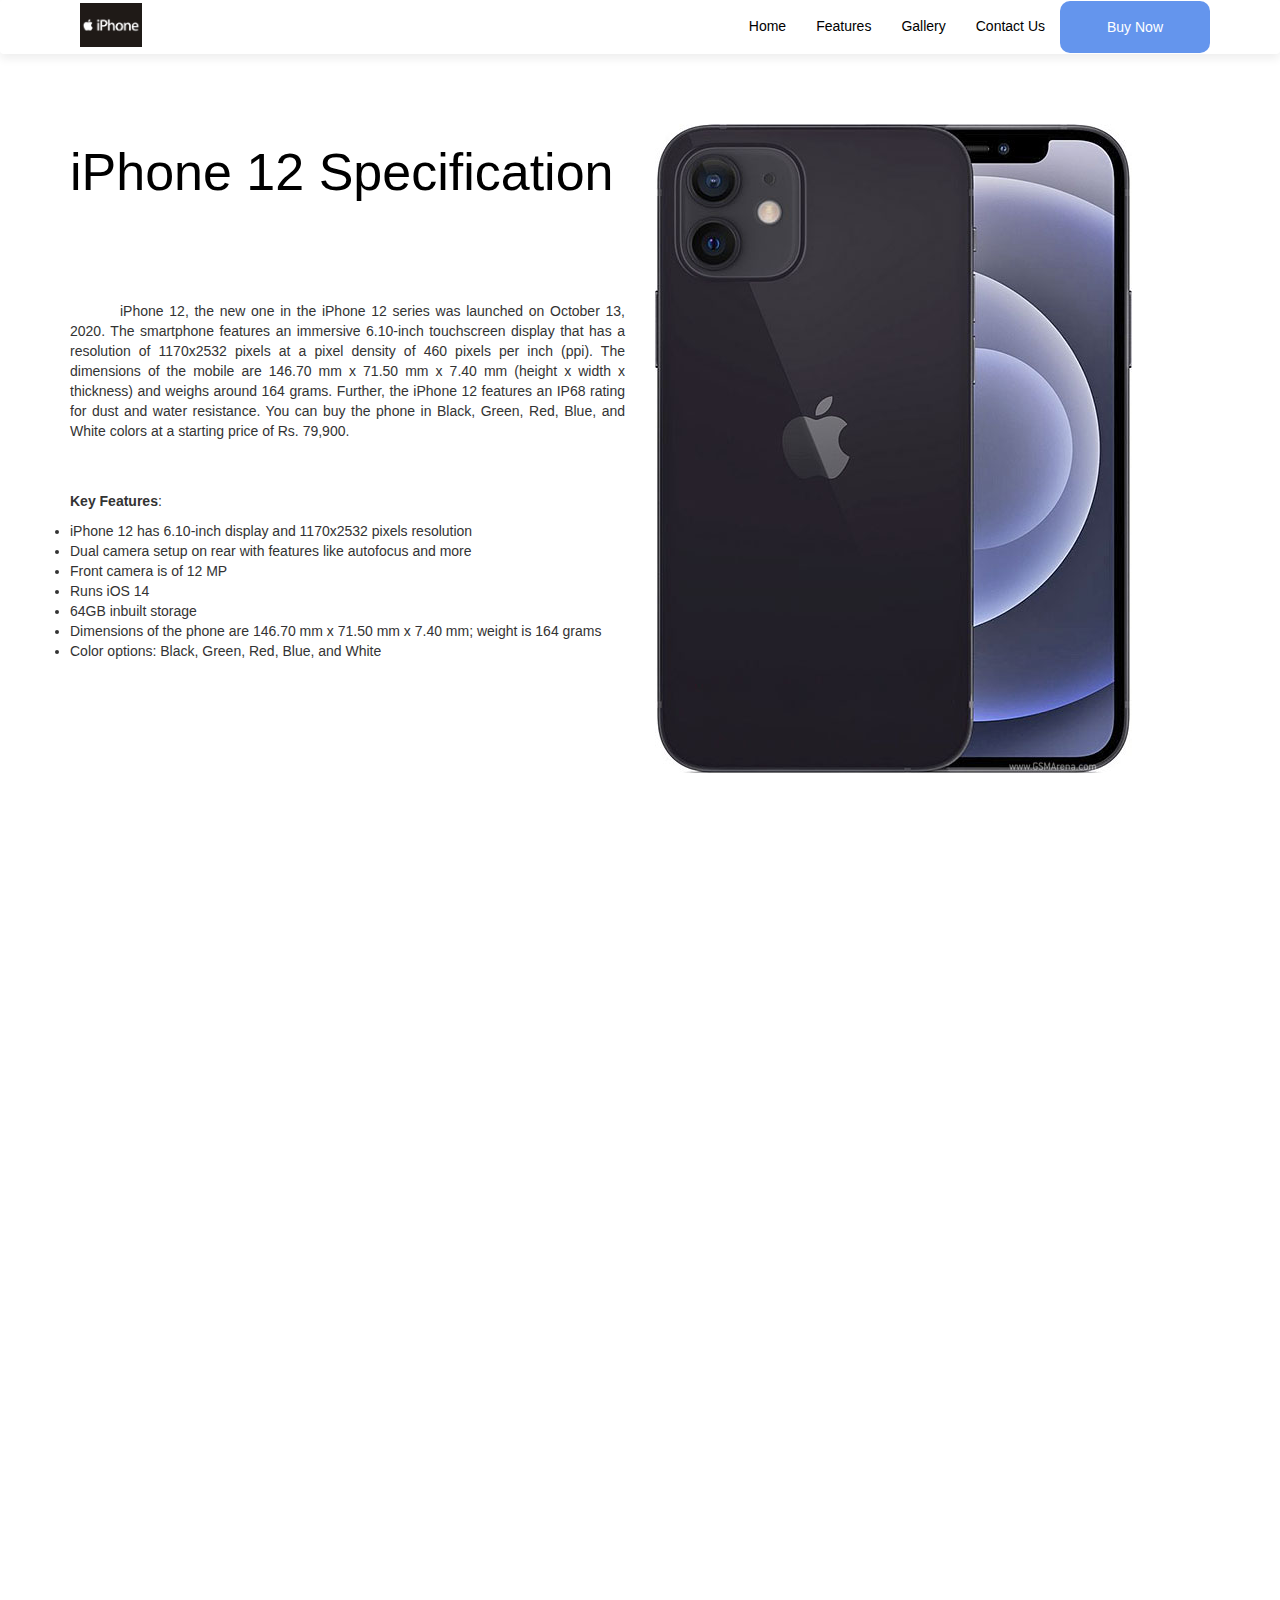
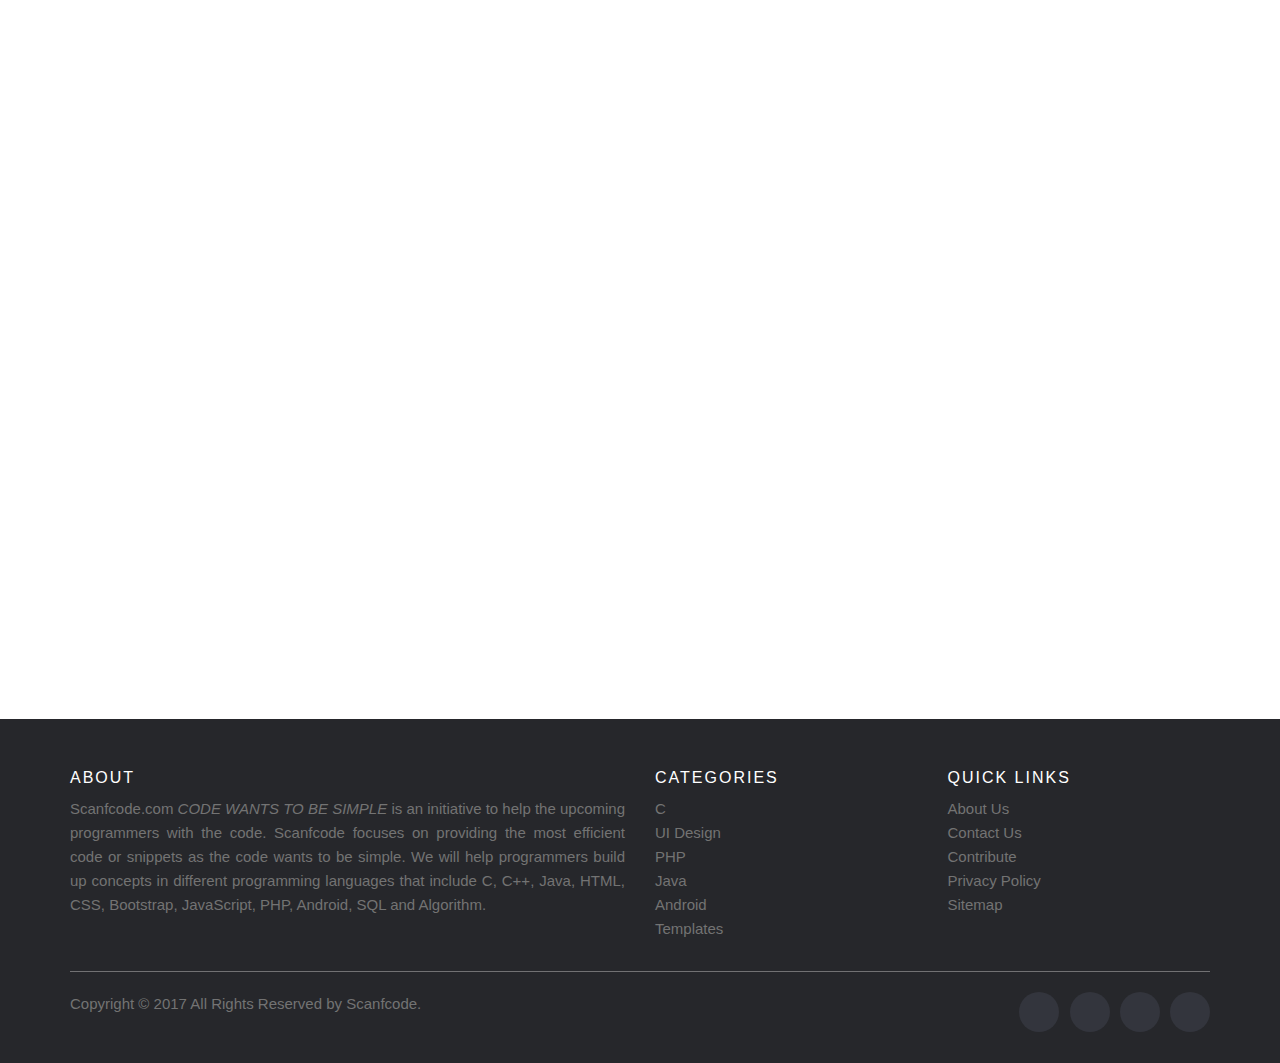
<file: HTML-CSS-BOOTSTRAP/index.html>
<!DOCTYPE html>
<html lang="en">

<head>
    <meta charset="UTF-8">
    <meta name="viewport" content="width=device-width, initial-scale=1.0">
    <title>iPhone 12 Information</title>
    <link rel="stylesheet" href="style.css" type="text/css">

    <!-- Latest compiled and minified CSS -->
    <link rel="stylesheet" href="https://maxcdn.bootstrapcdn.com/bootstrap/3.4.1/css/bootstrap.min.css">

</head>

<body>
    <header class="header">
        <nav class="navbar navbar-style">
            <div class="container">
                <div class="navbar-header">

                    <button type="button" class="navbar-toggle" data-toggle="collapse" data-target="#micon">
                        <span class="icon-bar"></span>
                        <span class="icon-bar"></span>
                        <span class="icon-bar"></span>
                    </button>
                    <a href=""> <img class="logo" src="iphone_logo.png" alt="logo"></a>
                </div>
                <div class="collapse navbar-collapse" id="micon">
                    <ul class="nav navbar-nav navbar-right ">
                        <li>
                            <a href="index.html" style="color: black;">Home</a></li>
                        <li>
                            <a href="features.html" style="color: black;">Features</a></li>
                        <li>
                            <a href="gallery.html" style="color: black;">Gallery</a></li>
                        <li>
                            <a href="https://support.apple.com/en-in/contact" style="color: black;">Contact Us</a></li>
                        <li class="nav-item" role="presentation">
                            <a class="btn btn-one" href="https://www.apple.com/in/shop/buy-iphone/iphone-12">Buy Now</a>
                        </li>
                    </ul>
                </div>
            </div>
        </nav>

        <div class="container">
            <div class="row">
                <div class="col-sm-6 banner-info">
                    <h1 class="big-text">iPhone 12 Specification</h1>
                    <p style="margin-top: 100px; text-indent: 50px; text-align: justify;">iPhone 12, the new one in the
                        iPhone 12 series was launched on October 13, 2020. The smartphone features an immersive
                        6.10-inch touchscreen display that has a resolution of 1170x2532 pixels at a pixel density of
                        460 pixels per inch (ppi). The dimensions of the mobile are 146.70 mm x 71.50 mm x 7.40 mm
                        (height x width x thickness) and weighs around 164 grams. Further, the iPhone 12 features an
                        IP68 rating for dust and water resistance. You can buy the phone in Black, Green, Red, Blue, and
                        White colors at a starting price of Rs. 79,900. </p>

                    <p style="margin-top: 50px; text-align: justify;"><strong>Key Features</strong>:
                    <ul>
                        <li>iPhone 12 has 6.10-inch display and 1170x2532 pixels resolution</li>
                        <li>Dual camera setup on rear with features like autofocus and more</li>
                        <li>Front camera is of 12 MP</li>
                        <li>Runs iOS 14</li>
                        <li>64GB inbuilt storage</li>
                        <li>Dimensions of the phone are 146.70 mm x 71.50 mm x 7.40 mm; weight is 164 grams</li>
                        <li>Color options: Black, Green, Red, Blue, and White</li>
                    </ul>
                    </p>
                </div>

                <div class="col-sm-6 banner-image">
                    <img src="iphone12.jpg" class="img-responsive" alt="iimage">
                </div>
            </div>
            
        </div>
        <footer class="site-footer footer-responsive">
            <div class="container">
              <div class="row">
                <div class="col-sm-6 col-md-6">
                  <h6>About</h6>
                  <p class="text-justify">Scanfcode.com <i>CODE WANTS TO BE SIMPLE </i> is an initiative  to help the upcoming programmers with the code. Scanfcode focuses on providing the most efficient code or snippets as the code wants to be simple. We will help programmers build up concepts in different programming languages that include C, C++, Java, HTML, CSS, Bootstrap, JavaScript, PHP, Android, SQL and Algorithm.</p>
                </div>
        
                <div class="col-xs-6 col-md-3">
                  <h6>Categories</h6>
                  <ul class="footer-links">
                    <li><a href="http://scanfcode.com/category/c-language/">C</a></li>
                    <li><a href="http://scanfcode.com/category/front-end-development/">UI Design</a></li>
                    <li><a href="http://scanfcode.com/category/back-end-development/">PHP</a></li>
                    <li><a href="http://scanfcode.com/category/java-programming-language/">Java</a></li>
                    <li><a href="http://scanfcode.com/category/android/">Android</a></li>
                    <li><a href="http://scanfcode.com/category/templates/">Templates</a></li>
                  </ul>
                </div>
        
                <div class="col-xs-6 col-md-3">
                  <h6>Quick Links</h6>
                  <ul class="footer-links">
                    <li><a href="http://scanfcode.com/about/">About Us</a></li>
                    <li><a href="http://scanfcode.com/contact/">Contact Us</a></li>
                    <li><a href="http://scanfcode.com/contribute-at-scanfcode/">Contribute</a></li>
                    <li><a href="http://scanfcode.com/privacy-policy/">Privacy Policy</a></li>
                    <li><a href="http://scanfcode.com/sitemap/">Sitemap</a></li>
                  </ul>
                </div>
              </div>
              <hr>
            </div>
            <div class="container">
              <div class="row">
                <div class="col-md-8 col-sm-6 col-xs-12">
                  <p class="copyright-text">Copyright &copy; 2017 All Rights Reserved by 
               <a href="#">Scanfcode</a>.
                  </p>
                </div>
        
                <div class="col-md-4 col-sm-6 col-xs-12">
                  <ul class="social-icons">
                    <li><a class="facebook" href="#"><i class="fa fa-facebook"></i></a></li>
                    <li><a class="twitter" href="#"><i class="fa fa-twitter"></i></a></li>
                    <li><a class="dribbble" href="#"><i class="fa fa-dribbble"></i></a></li>
                    <li><a class="linkedin" href="#"><i class="fa fa-linkedin"></i></a></li>   
                  </ul>
                </div>
              </div>
            </div>
        </footer>
    </header>

  <!-- Site footer -->
  
    <script src="https://code.jquery.com/jquery-3.5.1.slim.min.js"
        integrity="sha384-DfXdz2htPH0lsSSs5nCTpuj/zy4C+OGpamoFVy38MVBnE+IbbVYUew+OrCXaRkfj"
        crossorigin="anonymous"></script>
    <script src="https://cdn.jsdelivr.net/npm/bootstrap@4.5.3/dist/js/bootstrap.bundle.min.js"
        integrity="sha384-ho+j7jyWK8fNQe+A12Hb8AhRq26LrZ/JpcUGGOn+Y7RsweNrtN/tE3MoK7ZeZDyx"
        crossorigin="anonymous"></script>
</body>

</html>
</file>
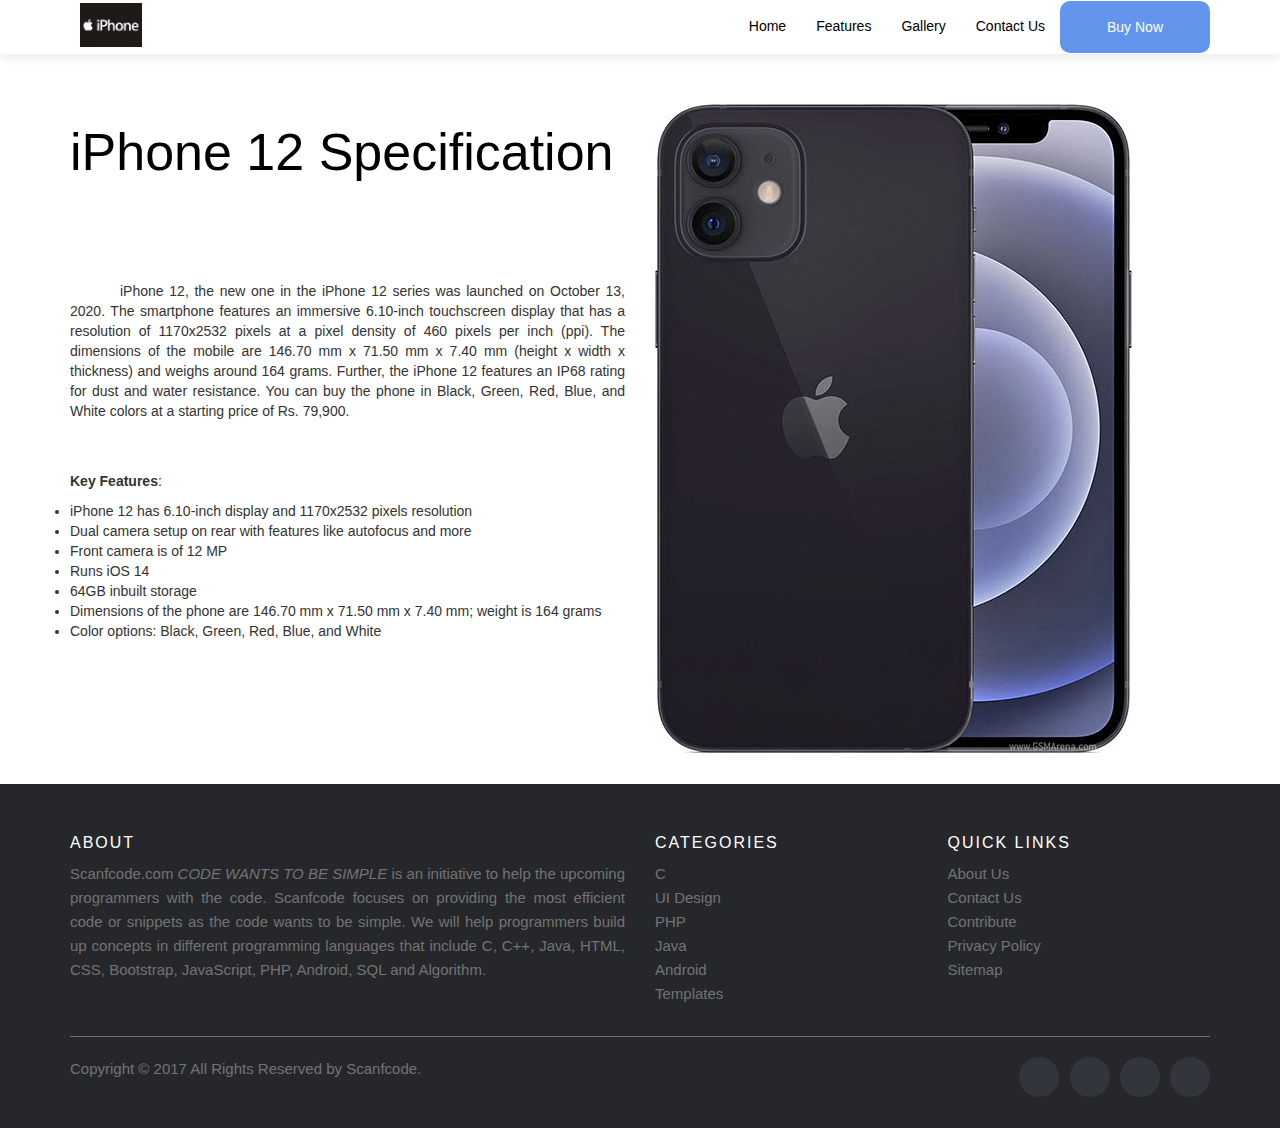
<file: HTML-CSS-BOOTSTRAP/HTML-CSS-BOOTSTRAP/index.html>
<!DOCTYPE html>
<html lang="en">

<head>
    <meta charset="UTF-8">
    <meta name="viewport" content="width=device-width, initial-scale=1.0">
    <title>iPhone 12 Information</title>
    <link rel="stylesheet" href="style.css" type="text/css">

    <!-- Latest compiled and minified CSS -->
    <link rel="stylesheet" href="https://maxcdn.bootstrapcdn.com/bootstrap/3.4.1/css/bootstrap.min.css">

</head>

<body>
    <header class="header">
        <nav class="navbar navbar-style">
            <div class="container">
                <div class="navbar-header">

                    <button type="button" class="navbar-toggle" data-toggle="collapse" data-target="#micon">
                        <span class="icon-bar"></span>
                        <span class="icon-bar"></span>
                        <span class="icon-bar"></span>
                    </button>
                    <a href=""> <img class="logo" src="iphone_logo.png" alt="logo"></a>
                </div>
                <div class="collapse navbar-collapse" id="micon">
                    <ul class="nav navbar-nav navbar-right ">
                        <li>
                            <a href="#" style="color: black;">Home</a></li>
                        <li>
                            <a href="features.html" style="color: black;">Features</a></li>
                        <li>
                            <a href="gallery.html" style="color: black;">Gallery</a></li>
                        <li>
                            <a href="https://support.apple.com/en-in/contact" style="color: black;">Contact Us</a></li>
                        <li class="nav-item" role="presentation">
                            <a class="btn btn-one" href="https://www.apple.com/in/shop/buy-iphone/iphone-12">Buy Now</a>
                        </li>
                    </ul>
                </div>
            </div>
        </nav>

        <div class="container">
            <div class="row">
                <div class="col-sm-6 banner-info">
                    <h1 class="big-text">iPhone 12 Specification</h1>
                    <p style="margin-top: 100px; text-indent: 50px; text-align: justify;">iPhone 12, the new one in the
                        iPhone 12 series was launched on October 13, 2020. The smartphone features an immersive
                        6.10-inch touchscreen display that has a resolution of 1170x2532 pixels at a pixel density of
                        460 pixels per inch (ppi). The dimensions of the mobile are 146.70 mm x 71.50 mm x 7.40 mm
                        (height x width x thickness) and weighs around 164 grams. Further, the iPhone 12 features an
                        IP68 rating for dust and water resistance. You can buy the phone in Black, Green, Red, Blue, and
                        White colors at a starting price of Rs. 79,900. </p>

                    <p style="margin-top: 50px; text-align: justify;"><strong>Key Features</strong>:
                    <ul>
                        <li>iPhone 12 has 6.10-inch display and 1170x2532 pixels resolution</li>
                        <li>Dual camera setup on rear with features like autofocus and more</li>
                        <li>Front camera is of 12 MP</li>
                        <li>Runs iOS 14</li>
                        <li>64GB inbuilt storage</li>
                        <li>Dimensions of the phone are 146.70 mm x 71.50 mm x 7.40 mm; weight is 164 grams</li>
                        <li>Color options: Black, Green, Red, Blue, and White</li>
                    </ul>
                    </p>
                </div>

                <div class="col-sm-6 banner-image">
                    <img src="iphone12.jpg" class="img-responsive" alt="iimage">
                </div>
            </div>
            
        </div>
        <footer class="site-footer">
            <div class="container">
              <div class="row">
                <div class="col-sm-6 col-md-6">
                  <h6>About</h6>
                  <p class="text-justify">Scanfcode.com <i>CODE WANTS TO BE SIMPLE </i> is an initiative  to help the upcoming programmers with the code. Scanfcode focuses on providing the most efficient code or snippets as the code wants to be simple. We will help programmers build up concepts in different programming languages that include C, C++, Java, HTML, CSS, Bootstrap, JavaScript, PHP, Android, SQL and Algorithm.</p>
                </div>
        
                <div class="col-xs-6 col-md-3">
                  <h6>Categories</h6>
                  <ul class="footer-links">
                    <li><a href="http://scanfcode.com/category/c-language/">C</a></li>
                    <li><a href="http://scanfcode.com/category/front-end-development/">UI Design</a></li>
                    <li><a href="http://scanfcode.com/category/back-end-development/">PHP</a></li>
                    <li><a href="http://scanfcode.com/category/java-programming-language/">Java</a></li>
                    <li><a href="http://scanfcode.com/category/android/">Android</a></li>
                    <li><a href="http://scanfcode.com/category/templates/">Templates</a></li>
                  </ul>
                </div>
        
                <div class="col-xs-6 col-md-3">
                  <h6>Quick Links</h6>
                  <ul class="footer-links">
                    <li><a href="http://scanfcode.com/about/">About Us</a></li>
                    <li><a href="http://scanfcode.com/contact/">Contact Us</a></li>
                    <li><a href="http://scanfcode.com/contribute-at-scanfcode/">Contribute</a></li>
                    <li><a href="http://scanfcode.com/privacy-policy/">Privacy Policy</a></li>
                    <li><a href="http://scanfcode.com/sitemap/">Sitemap</a></li>
                  </ul>
                </div>
              </div>
              <hr>
            </div>
            <div class="container">
              <div class="row">
                <div class="col-md-8 col-sm-6 col-xs-12">
                  <p class="copyright-text">Copyright &copy; 2017 All Rights Reserved by 
               <a href="#">Scanfcode</a>.
                  </p>
                </div>
        
                <div class="col-md-4 col-sm-6 col-xs-12">
                  <ul class="social-icons">
                    <li><a class="facebook" href="#"><i class="fa fa-facebook"></i></a></li>
                    <li><a class="twitter" href="#"><i class="fa fa-twitter"></i></a></li>
                    <li><a class="dribbble" href="#"><i class="fa fa-dribbble"></i></a></li>
                    <li><a class="linkedin" href="#"><i class="fa fa-linkedin"></i></a></li>   
                  </ul>
                </div>
              </div>
            </div>
        </footer>
    </header>

  <!-- Site footer -->
  
    <script src="https://code.jquery.com/jquery-3.5.1.slim.min.js"
        integrity="sha384-DfXdz2htPH0lsSSs5nCTpuj/zy4C+OGpamoFVy38MVBnE+IbbVYUew+OrCXaRkfj"
        crossorigin="anonymous"></script>
    <script src="https://cdn.jsdelivr.net/npm/bootstrap@4.5.3/dist/js/bootstrap.bundle.min.js"
        integrity="sha384-ho+j7jyWK8fNQe+A12Hb8AhRq26LrZ/JpcUGGOn+Y7RsweNrtN/tE3MoK7ZeZDyx"
        crossorigin="anonymous"></script>
</body>

</html>
</file>
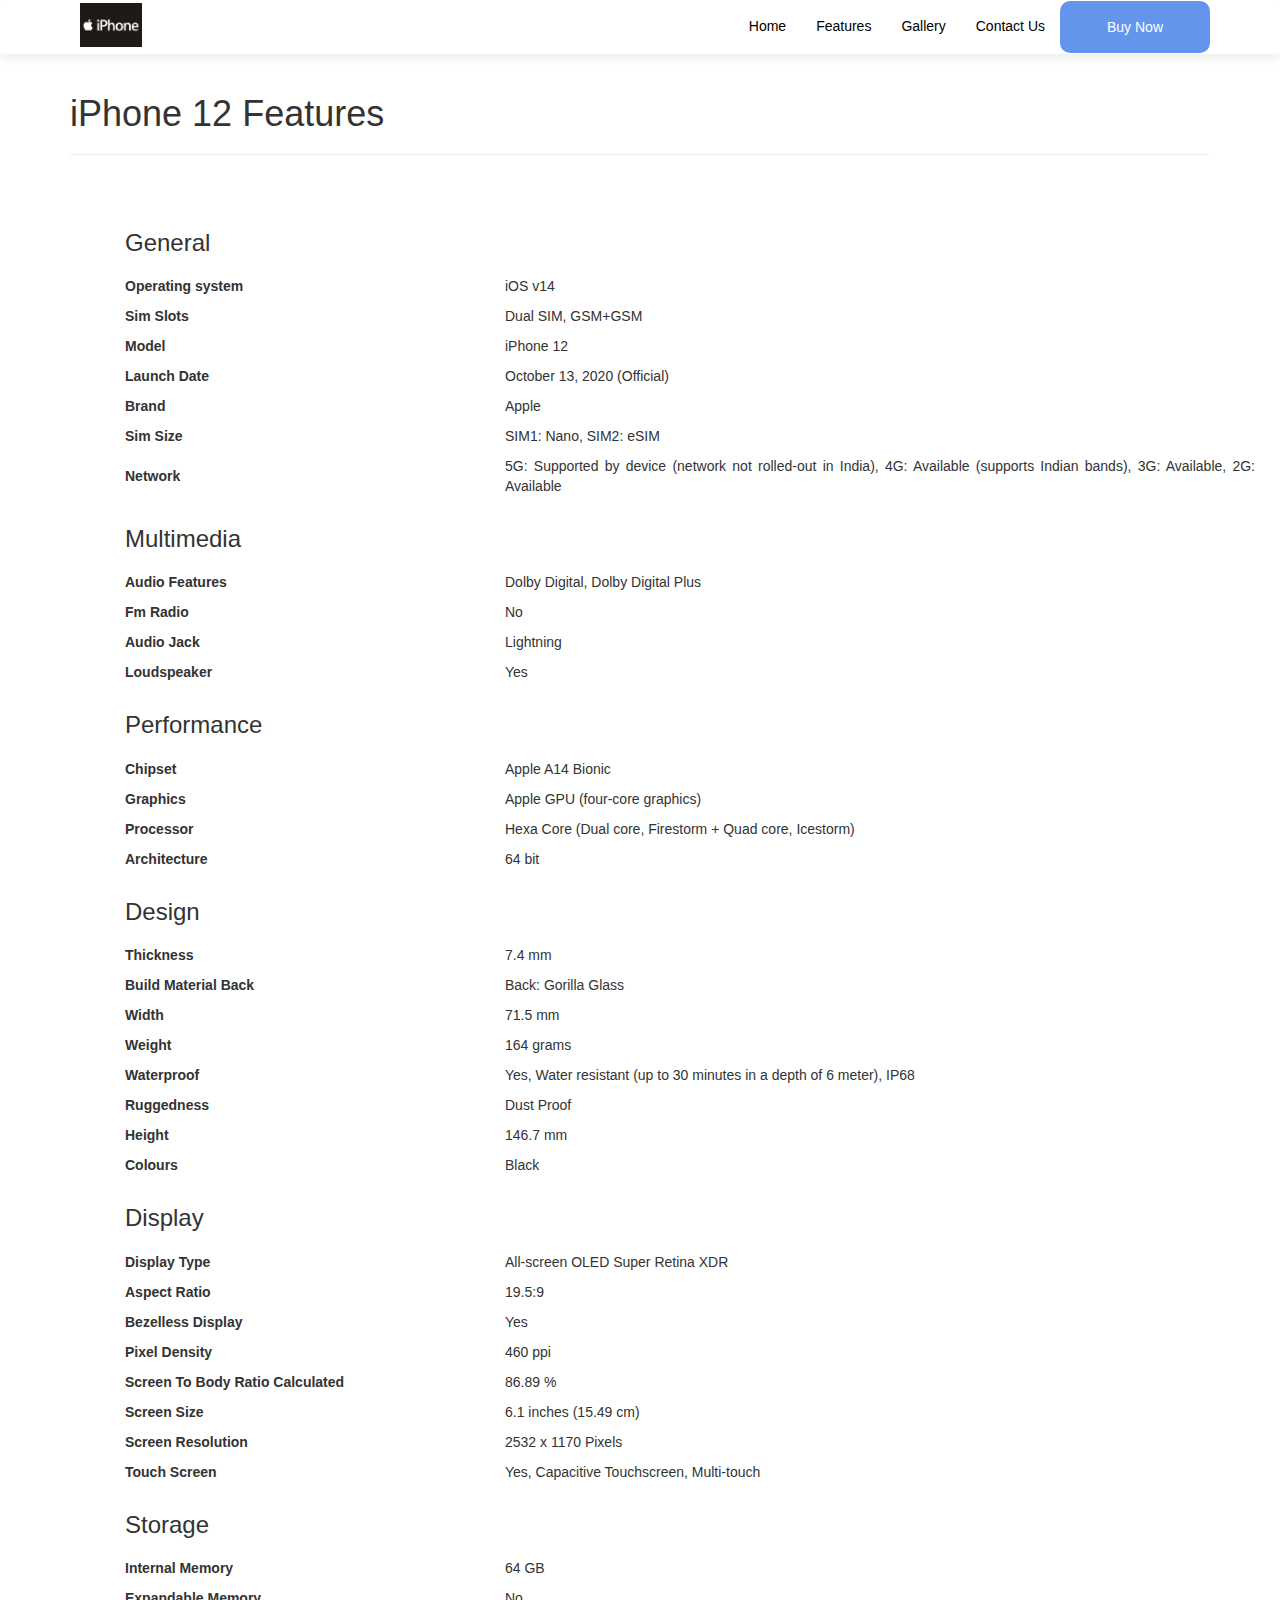
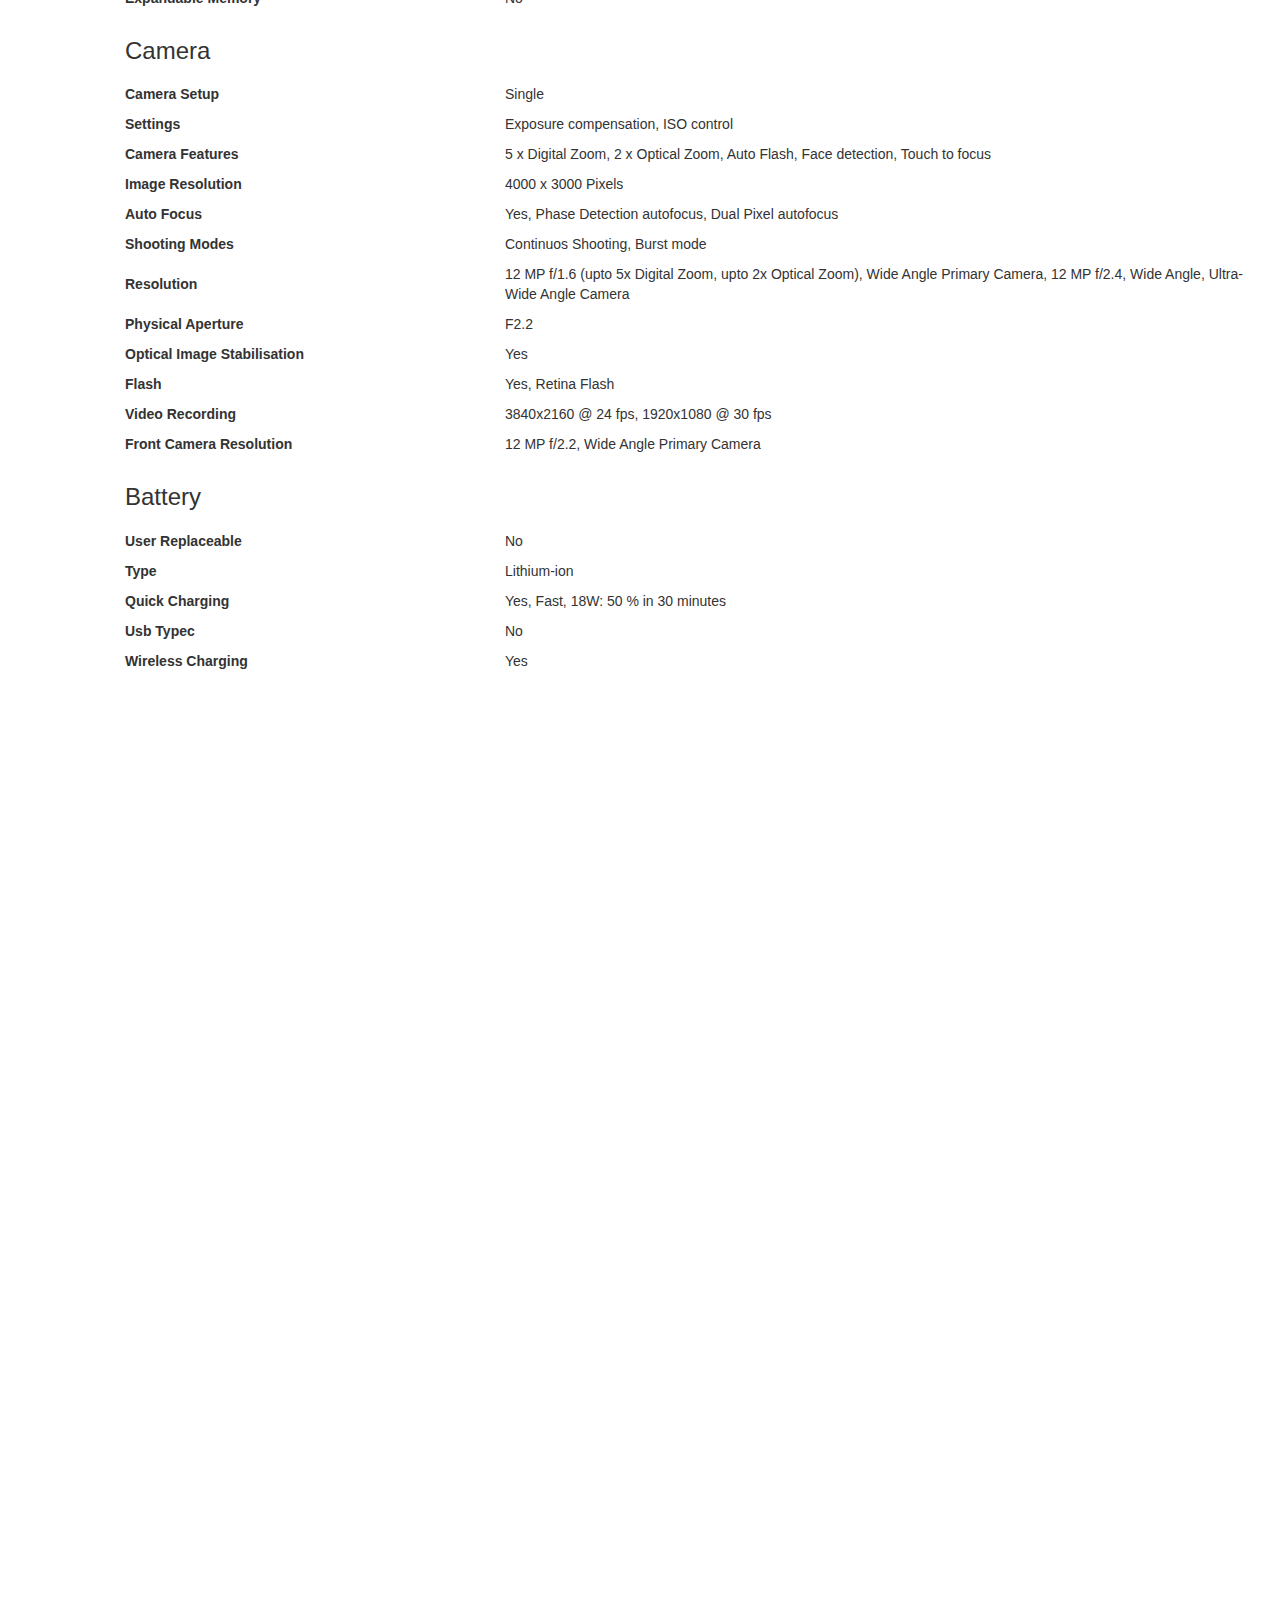
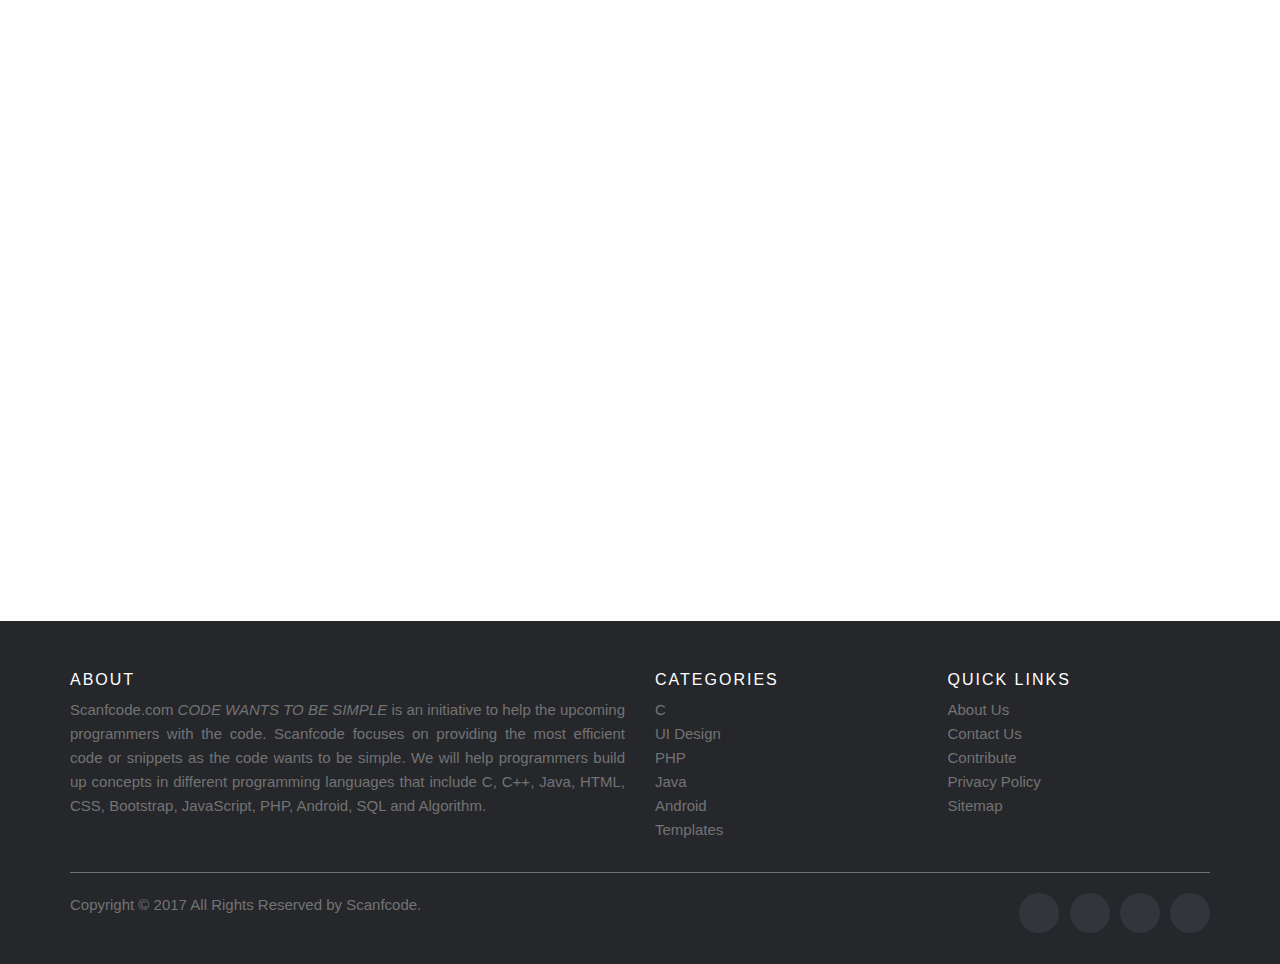
<file: HTML-CSS-BOOTSTRAP/features.html>
<!DOCTYPE html>
<html lang="en">

<head>
    <meta charset="UTF-8">
    <meta name="viewport" content="width=device-width, initial-scale=1.0">
    <title>iPhone 12 Information</title>
    <link rel="stylesheet" href="style.css" type="text/css">

    <!-- Latest compiled and minified CSS -->
    <link rel="stylesheet" href="https://maxcdn.bootstrapcdn.com/bootstrap/3.4.1/css/bootstrap.min.css">

    <!-- jQuery library -->
    <script src="https://ajax.googleapis.com/ajax/libs/jquery/3.5.1/jquery.min.js"></script>

    <!-- Latest compiled JavaScript -->
    <script src="https://maxcdn.bootstrapcdn.com/bootstrap/3.4.1/js/bootstrap.min.js"></script>
</head>

<body>
    <header class="header">
        <nav class="navbar navbar-style">
            <div class="container">
                <div class="navbar-header">

                    <button type="button" class="navbar-toggle" data-toggle="collapse" data-target="#micon">
                        <span class="icon-bar"></span>
                        <span class="icon-bar"></span>
                        <span class="icon-bar"></span>
                    </button>
                    <a href=""> <img class="logo" src="iphone_logo.png" alt="logo"></a>
                </div>
                <div class="collapse navbar-collapse" id="micon">
                    <ul class="nav navbar-nav navbar-right ">
                        <li>
                            <a href="index.html" style="color: black;">Home</a></li>
                        <li>
                            <a href="features.html" style="color: black;">Features</a></li>
                        <li>
                            <a href="gallery.html" style="color: black;">Gallery</a></li>
                        <li>
                            <a href="https://support.apple.com/en-in/contact" style="color: black;">Contact Us</a></li>
                        <li class="nav-item" role="presentation">
                            <a class="btn btn-one" href="https://www.apple.com/in/shop/buy-iphone/iphone-12">Buy Now</a></li>
                    </ul>
                </div>
            </div>
        </nav>

        <div class="container table-responsive-md">
            <h1>iPhone 12 Features</h1>
            <table class="table-style table-responsive-md">
                <tr>
                    <hr>
                    <th>
                        <h3 id="pad">General</h3>
                    </th>
                </tr>
                <tr>
                    <th class="col-sm-4" id="pad">Operating system</th>
                    <td class="col-sm-8" id="pad">iOS v14</td>
                </tr>
                <tr>
                    <th class="col-sm-4" id="pad">Sim Slots</th>
                    <td class="col-sm-8" id="pad">Dual SIM, GSM+GSM</td>
                </tr>
                <tr>
                    <th class="col-sm-4" id="pad">Model</th>
                    <td class="col-sm-8" id="pad">iPhone 12</td>
                </tr>
                <tr>
                    <th class="col-sm-4" id="pad">Launch Date</th>
                    <td class="col-sm-8" id="pad">October 13, 2020 (Official)</td>
                </tr>
                <tr>
                    <th class="col-sm-4" id="pad">Brand</th>
                    <td class="col-sm-8" id="pad">Apple</td>
                </tr>
                <tr>
                    <th class="col-sm-4" id="pad">Sim Size</th>
                    <td class="col-sm-8" id="pad">SIM1: Nano, SIM2: eSIM</td>
                </tr>
                <tr>
                    <th class="col-sm-4" id="pad">Network</th>
                    <td class="col-sm-8" id="pad" style="text-align: justify;">5G: Supported by device (network not
                        rolled-out in India), 4G:
                        Available (supports Indian bands), 3G: Available, 2G: Available</td>
                </tr>
                <tr>
                    <th>
                        <h3 id="pad">Multimedia</h3>
                    </th>
                </tr>
                <tr>
                    <th class="col-sm-4" id="pad">Audio Features</th>
                    <td class="col-sm-8" id="pad">Dolby Digital, Dolby Digital Plus</td>
                </tr>
                <tr>
                    <th class="col-sm-4" id="pad">Fm Radio</th>
                    <td class="col-sm-8" id="pad">No</td>
                </tr>
                <tr>
                    <th class="col-sm-4" id="pad">Audio Jack</th>
                    <td class="col-sm-8" id="pad">Lightning</td>
                </tr>
                <tr>
                    <th class="col-sm-4" id="pad">Loudspeaker</th>
                    <td class="col-sm-8" id="pad">Yes</td>
                </tr>

                <tr>
                    <th>
                        <h3 id="pad">Performance</h3>
                    </th>
                </tr>
                <tr>
                    <th class="col-sm-4" id="pad">Chipset</th>
                    <td class="col-sm-8" id="pad">Apple A14 Bionic</td>
                </tr>
                <tr>
                    <th class="col-sm-4" id="pad">Graphics</th>
                    <td class="col-sm-8" id="pad">Apple GPU (four-core graphics)</td>
                </tr>
                <tr>
                    <th class="col-sm-4" id="pad">Processor</th>
                    <td class="col-sm-8" id="pad">Hexa Core (Dual core, Firestorm + Quad core, Icestorm)</td>
                </tr>
                <tr>
                    <th class="col-sm-4" id="pad">Architecture</th>
                    <td class="col-sm-8" id="pad">64 bit</td>
                </tr>

                <tr>
                    <th>
                        <h3 id="pad">Design</h3>
                    </th>
                </tr>
                <tr>
                    <th class="col-sm-4" id="pad">Thickness</th>
                    <td class="col-sm-8" id="pad">7.4 mm</td>
                </tr>
                <tr>
                    <th class="col-sm-4" id="pad">Build Material Back</th>
                    <td class="col-sm-8" id="pad">Back: Gorilla Glass</td>
                </tr>
                <tr>
                    <th class="col-sm-4" id="pad">Width</th>
                    <td class="col-sm-8" id="pad">71.5 mm</td>
                </tr>
                <tr>
                    <th class="col-sm-4" id="pad">Weight</th>
                    <td class="col-sm-8" id="pad">164 grams</td>
                </tr>
                <tr>
                    <th class="col-sm-4" id="pad">Waterproof</th>
                    <td class="col-sm-8" id="pad">Yes, Water resistant (up to 30 minutes in a depth of 6 meter), IP68
                    </td>
                </tr>
                <tr>
                    <th class="col-sm-4" id="pad">Ruggedness</th>
                    <td class="col-sm-8" id="pad">Dust Proof</td>
                </tr>
                <tr>
                    <th class="col-sm-4" id="pad">Height</th>
                    <td class="col-sm-8" id="pad">146.7 mm</td>
                </tr>
                <tr>
                    <th class="col-sm-4" id="pad">Colours</th>
                    <td class="col-sm-8" id="pad">Black</td>
                </tr>

                <tr>
                    <th>
                        <h3 id="pad">Display</h3>
                    </th>
                </tr>

                <tr>
                    <th class="col-sm-4" id="pad">Display Type</th>
                    <td class="col-sm-8" id="pad">All‑screen OLED Super Retina XDR</td>
                </tr>
                <tr>
                    <th class="col-sm-4" id="pad">Aspect Ratio</th>
                    <td class="col-sm-8" id="pad">19.5:9</td>
                </tr>
                <tr>
                    <th class="col-sm-4" id="pad">Bezelless Display</th>
                    <td class="col-sm-8" id="pad">Yes</td>
                </tr>
                <tr>
                    <th class="col-sm-4" id="pad">Pixel Density</th>
                    <td class="col-sm-8" id="pad">460 ppi</td>
                </tr>
                <tr>
                    <th class="col-sm-4" id="pad">Screen To Body Ratio Calculated</th>
                    <td class="col-sm-8" id="pad">86.89 %</td>
                </tr>
                <tr>
                    <th class="col-sm-4" id="pad">Screen Size</th>
                    <td class="col-sm-8" id="pad">6.1 inches (15.49 cm)</td>
                </tr>
                <tr>
                    <th class="col-sm-4" id="pad">Screen Resolution</th>
                    <td class="col-sm-8" id="pad">2532 x 1170 Pixels</td>
                </tr>
                <tr>
                    <th class="col-sm-4" id="pad">Touch Screen</th>
                    <td class="col-sm-8" id="pad">Yes, Capacitive Touchscreen, Multi-touch</td>
                </tr>

                <tr>
                    <th>
                        <h3 id="pad">Storage</h3>
                    </th>
                </tr>
                <tr>
                    <th class="col-sm-4" id="pad">Internal Memory</th>
                    <td class="col-sm-8" id="pad">64 GB</td>
                </tr>
                <tr>
                    <th class="col-sm-4" id="pad">Expandable Memory</th>
                    <td class="col-sm-8" id="pad">No</td>
                </tr>

                <tr>
                    <th>
                        <h3 id="pad">Camera</h3>
                    </th>
                </tr>
                <tr>
                    <th class="col-sm-4" id="pad">Camera Setup</th>
                    <td class="col-sm-8" id="pad">Single</td>
                </tr>
                <tr>
                    <th class="col-sm-4" id="pad">Settings</th>
                    <td class="col-sm-8" id="pad">Exposure compensation, ISO control</td>
                </tr>
                <tr>
                    <th class="col-sm-4" id="pad">Camera Features</th>
                    <td class="col-sm-8" id="pad">5 x Digital Zoom, 2 x Optical Zoom, Auto Flash, Face detection, Touch
                        to focus</td>
                </tr>
                <tr>
                    <th class="col-sm-4" id="pad">Image Resolution</th>
                    <td class="col-sm-8" id="pad">4000 x 3000 Pixels</td>
                </tr>
                <tr>
                    <th class="col-sm-4" id="pad">Auto Focus</th>
                    <td class="col-sm-8" id="pad">Yes, Phase Detection autofocus, Dual Pixel autofocus</td>
                </tr>
                <tr>
                    <th class="col-sm-4" id="pad">Shooting Modes</th>
                    <td class="col-sm-8" id="pad">Continuos Shooting, Burst mode</td>
                </tr>
                <tr>
                    <th class="col-sm-4" id="pad">Resolution</th>
                    <td class="col-sm-8" id="pad">12 MP f/1.6 (upto 5x Digital Zoom, upto 2x Optical Zoom), Wide Angle
                        Primary Camera, 12 MP f/2.4, Wide Angle, Ultra-Wide Angle Camera</td>
                </tr>
                <tr>
                    <th class="col-sm-4" id="pad">Physical Aperture</th>
                    <td class="col-sm-8" id="pad">F2.2</td>
                </tr>
                <tr>
                    <th class="col-sm-4" id="pad">Optical Image Stabilisation</th>
                    <td class="col-sm-8" id="pad">Yes</td>
                </tr>
                <tr>
                    <th class="col-sm-4" id="pad">Flash</th>
                    <td class="col-sm-8" id="pad">Yes, Retina Flash</td>
                </tr>
                <tr>
                    <th class="col-sm-4" id="pad">Video Recording</th>
                    <td class="col-sm-8" id="pad">3840x2160 @ 24 fps, 1920x1080 @ 30 fps</td>
                </tr>
                <tr>
                    <th class="col-sm-4" id="pad">Front Camera Resolution</th>
                    <td class="col-sm-8" id="pad">12 MP f/2.2, Wide Angle Primary Camera</td>
                </tr>

                <tr>
                    <th>
                        <h3 id="pad">Battery</h3>
                    </th>
                </tr>

                <tr>
                    <th class="col-sm-4" id="pad">User Replaceable</th>
                    <td class="col-sm-8" id="pad">No</td>
                </tr>
                <tr>
                    <th class="col-sm-4" id="pad">Type</th>
                    <td class="col-sm-8" id="pad">Lithium‑ion</td>
                </tr>
                <tr>
                    <th class="col-sm-4" id="pad">Quick Charging</th>
                    <td class="col-sm-8" id="pad">Yes, Fast, 18W: 50 % in 30 minutes</td>
                </tr>
                <tr>
                    <th class="col-sm-4" id="pad">Usb Typec</th>
                    <td class="col-sm-8" id="pad">No</td>
                </tr>
                <tr>
                    <th class="col-sm-4" id="pad">Wireless Charging</th>
                    <td class="col-sm-8" id="pad">Yes</td>
                </tr>

            </table>
        </div>
        <footer class="site-footer">
            <div class="container">
              <div class="row">
                <div class="col-sm-6 col-md-6">
                  <h6>About</h6>
                  <p class="text-justify">Scanfcode.com <i>CODE WANTS TO BE SIMPLE </i> is an initiative  to help the upcoming programmers with the code. Scanfcode focuses on providing the most efficient code or snippets as the code wants to be simple. We will help programmers build up concepts in different programming languages that include C, C++, Java, HTML, CSS, Bootstrap, JavaScript, PHP, Android, SQL and Algorithm.</p>
                </div>
        
                <div class="col-xs-6 col-md-3">
                  <h6>Categories</h6>
                  <ul class="footer-links">
                    <li><a href="http://scanfcode.com/category/c-language/">C</a></li>
                    <li><a href="http://scanfcode.com/category/front-end-development/">UI Design</a></li>
                    <li><a href="http://scanfcode.com/category/back-end-development/">PHP</a></li>
                    <li><a href="http://scanfcode.com/category/java-programming-language/">Java</a></li>
                    <li><a href="http://scanfcode.com/category/android/">Android</a></li>
                    <li><a href="http://scanfcode.com/category/templates/">Templates</a></li>
                  </ul>
                </div>
        
                <div class="col-xs-6 col-md-3">
                  <h6>Quick Links</h6>
                  <ul class="footer-links">
                    <li><a href="http://scanfcode.com/about/">About Us</a></li>
                    <li><a href="http://scanfcode.com/contact/">Contact Us</a></li>
                    <li><a href="http://scanfcode.com/contribute-at-scanfcode/">Contribute</a></li>
                    <li><a href="http://scanfcode.com/privacy-policy/">Privacy Policy</a></li>
                    <li><a href="http://scanfcode.com/sitemap/">Sitemap</a></li>
                  </ul>
                </div>
              </div>
              <hr>
            </div>
            <div class="container">
              <div class="row">
                <div class="col-md-8 col-sm-6 col-xs-12">
                  <p class="copyright-text">Copyright &copy; 2017 All Rights Reserved by 
               <a href="#">Scanfcode</a>.
                  </p>
                </div>
        
                <div class="col-md-4 col-sm-6 col-xs-12">
                  <ul class="social-icons">
                    <li><a class="facebook" href="#"><i class="fa fa-facebook"></i></a></li>
                    <li><a class="twitter" href="#"><i class="fa fa-twitter"></i></a></li>
                    <li><a class="dribbble" href="#"><i class="fa fa-dribbble"></i></a></li>
                    <li><a class="linkedin" href="#"><i class="fa fa-linkedin"></i></a></li>   
                  </ul>
                </div>
              </div>
            </div>
        </footer>
    </header>

</body>

</html>
</file>
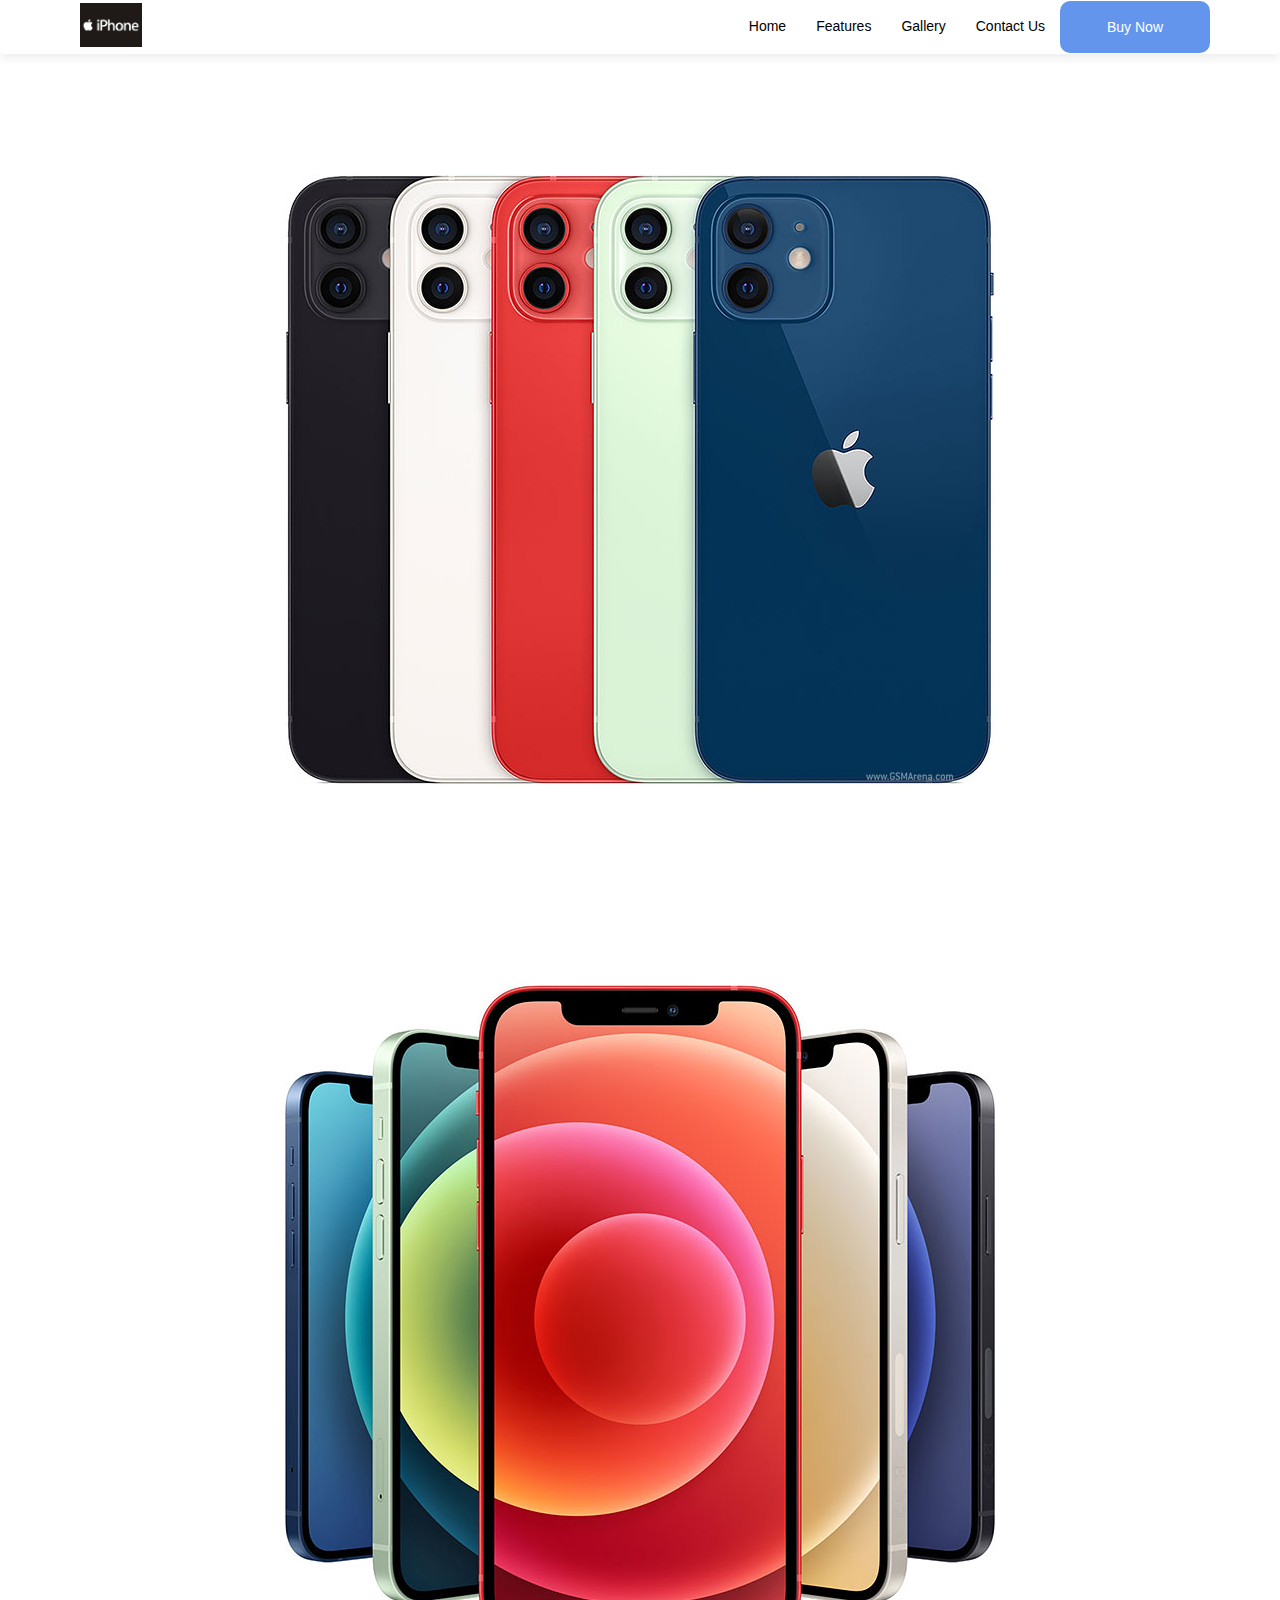
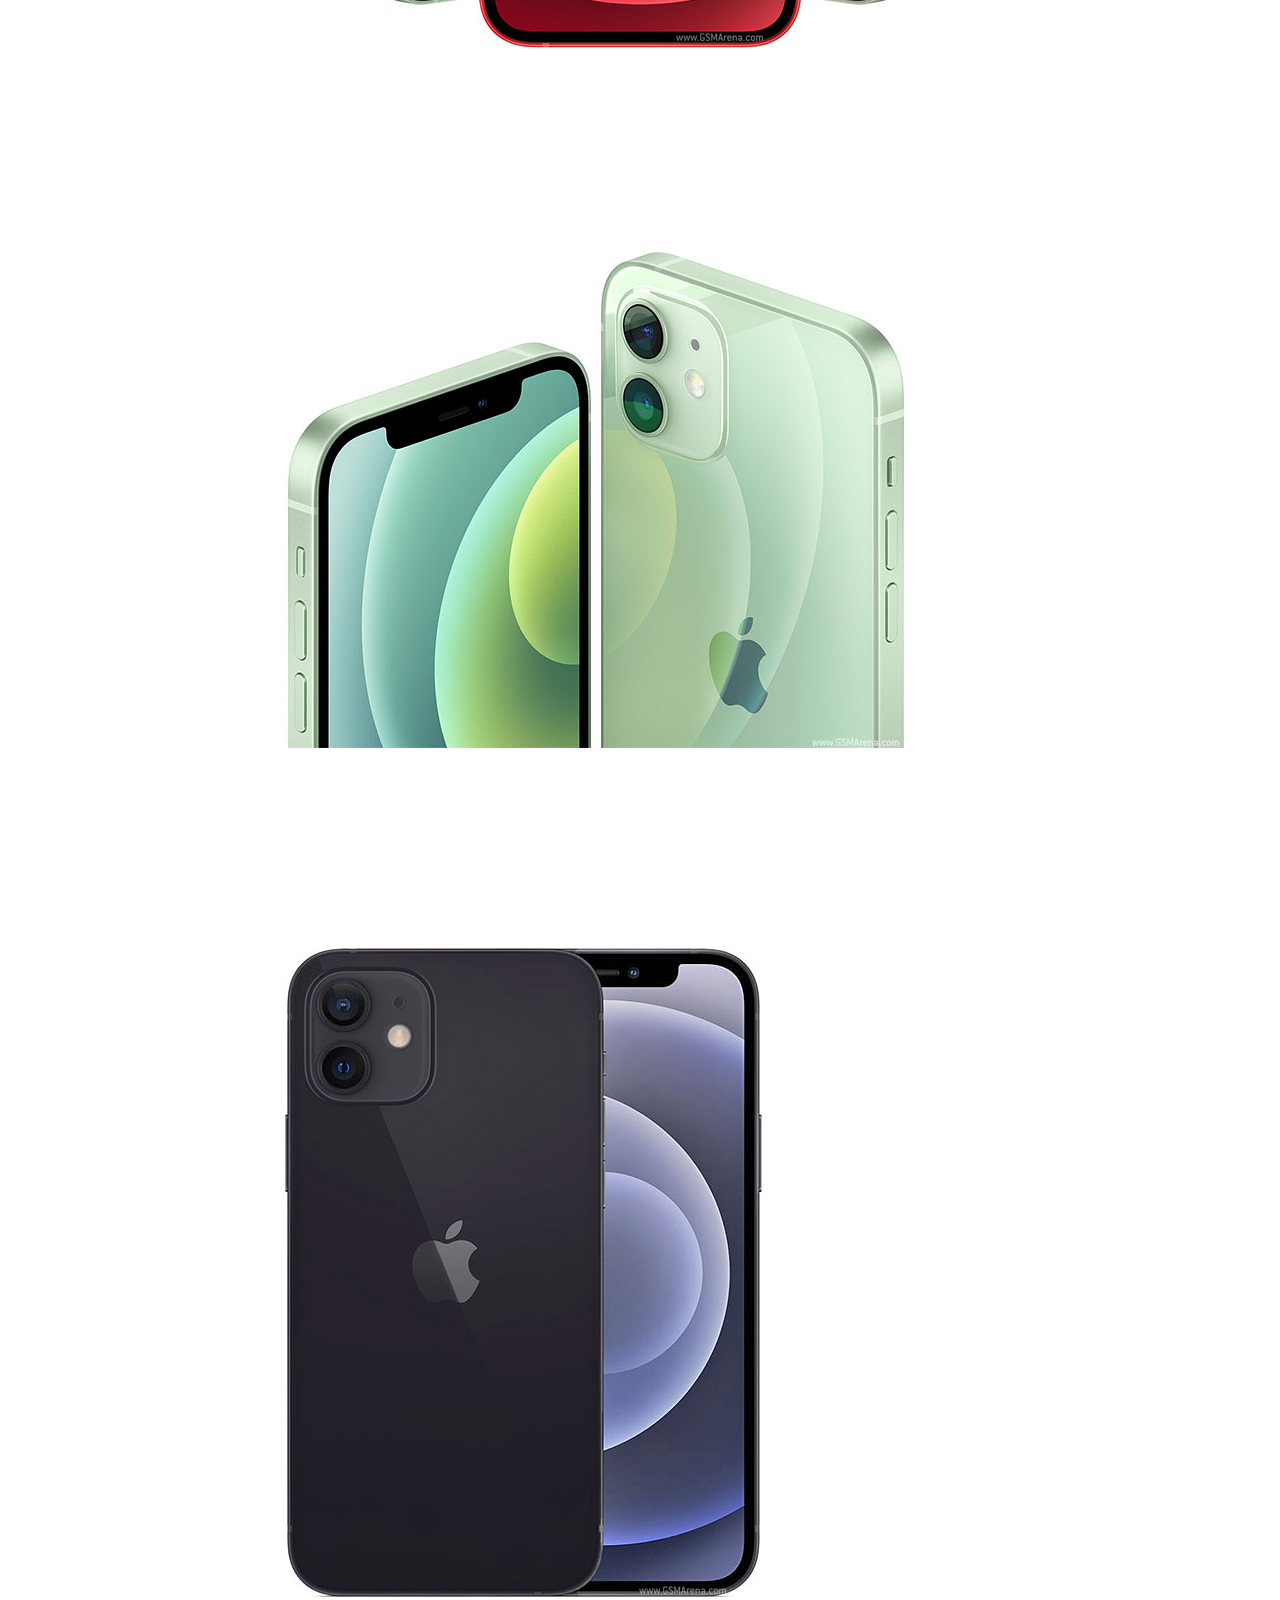
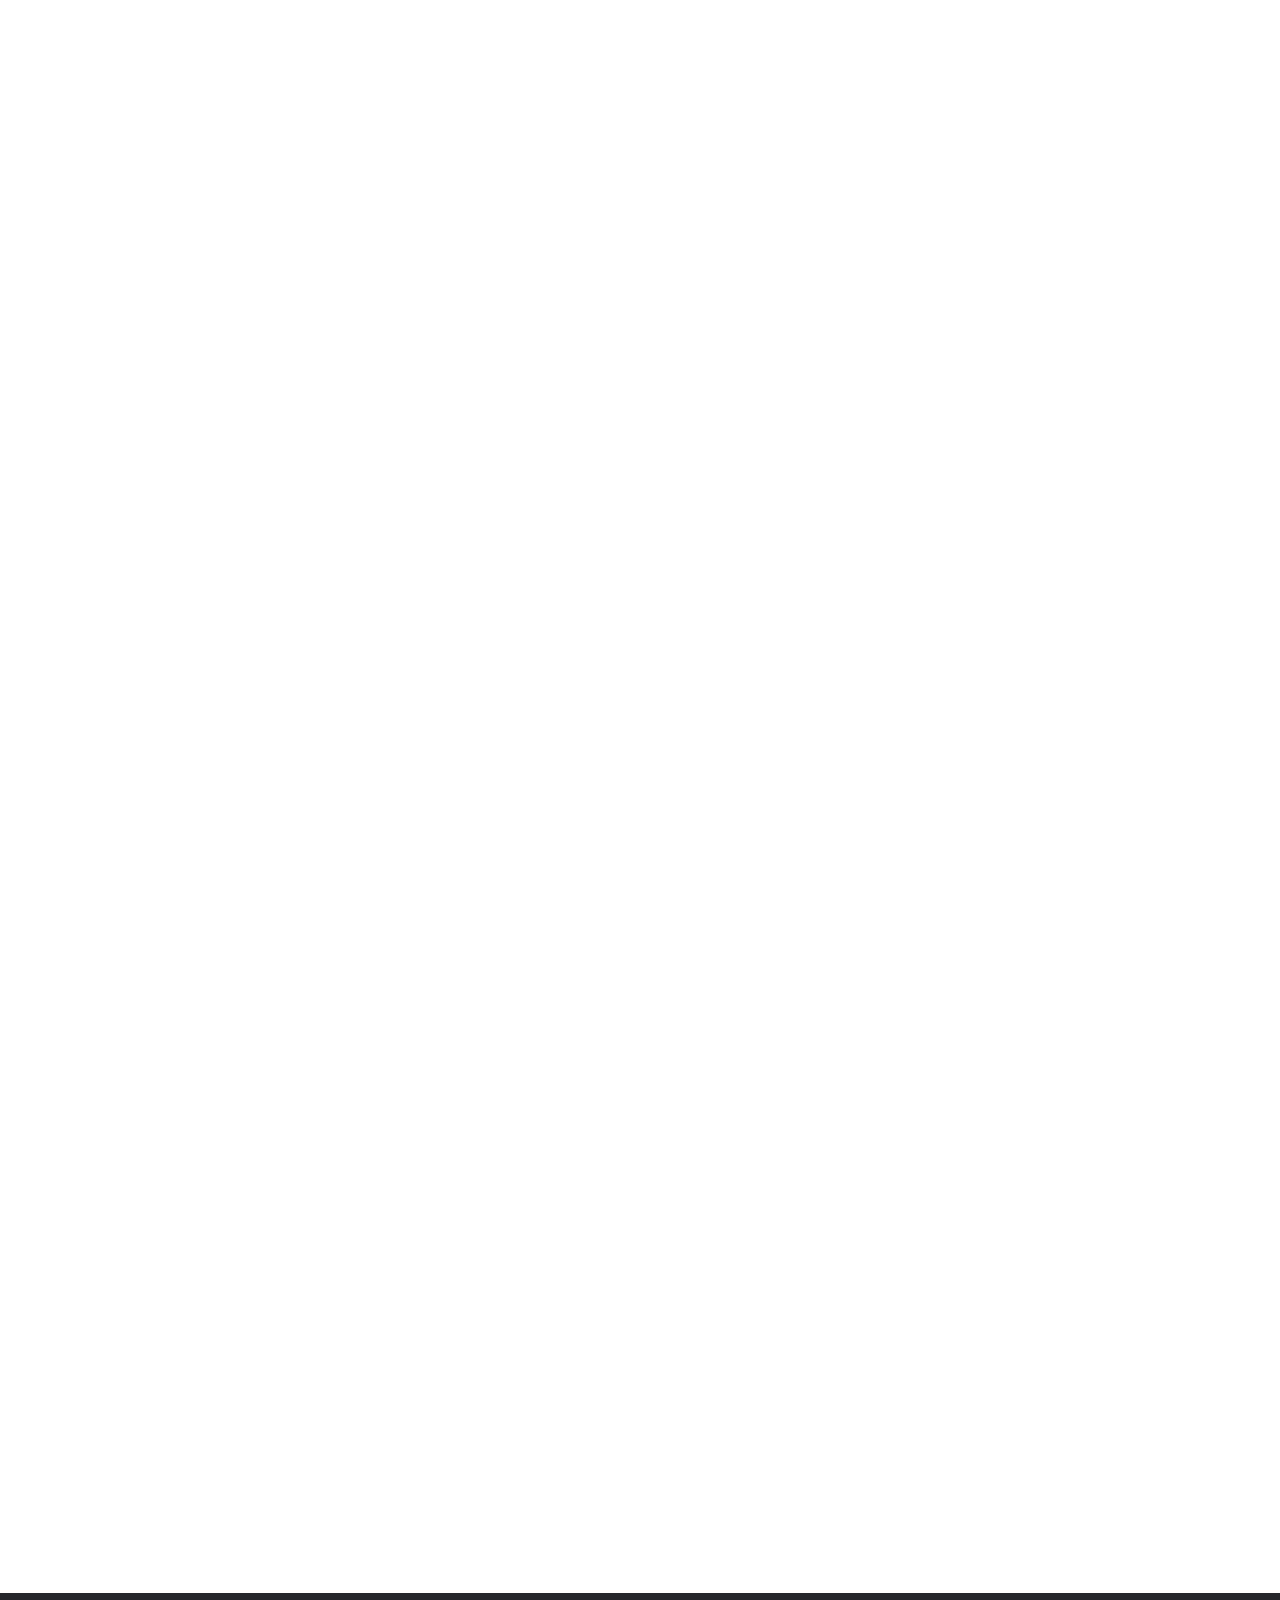
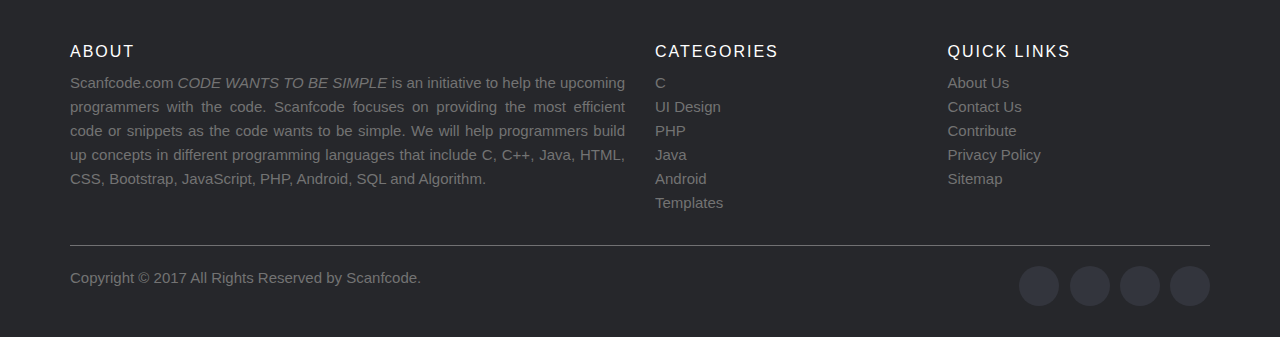
<file: HTML-CSS-BOOTSTRAP/gallery.html>
<!DOCTYPE html>
<html lang="en">

<head>
    <meta charset="UTF-8">
    <meta name="viewport" content="width=device-width, initial-scale=1.0">
    <title>iPhone 12 Information</title>
    <link rel="stylesheet" href="style.css" type="text/css">

    <!-- Latest compiled and minified CSS -->
    <link rel="stylesheet" href="https://maxcdn.bootstrapcdn.com/bootstrap/3.4.1/css/bootstrap.min.css">

    <!-- jQuery library -->
    <script src="https://ajax.googleapis.com/ajax/libs/jquery/3.5.1/jquery.min.js"></script>

    <!-- Latest compiled JavaScript -->
    <script src="https://maxcdn.bootstrapcdn.com/bootstrap/3.4.1/js/bootstrap.min.js"></script>
</head>

<body>
    <header class="header">
        <nav class="navbar navbar-style">
            <div class="container">
                <div class="navbar-header">

                    <button type="button" class="navbar-toggle" data-toggle="collapse" data-target="#micon">
                        <span class="icon-bar"></span>
                        <span class="icon-bar"></span>
                        <span class="icon-bar"></span>
                    </button>
                    <a href=""> <img class="logo" src="iphone_logo.png" alt="logo"></a>
                </div>
                <div class="collapse navbar-collapse" id="micon">
                    <ul class="nav navbar-nav navbar-right ">
                        <li>
                            <a href="index.html" style="color: black;">Home</a></li>
                        <li>
                            <a href="features.html" style="color: black;">Features</a></li>
                        <li>
                            <a href="gallery.html" style="color: black;">Gallery</a></li>
                        <li>
                            <a href="https://support.apple.com/en-in/contact" style="color: black;">Contact Us</a></li>
                        <li class="nav-item" role="presentation">
                            <a class="btn btn-one" href="https://www.apple.com/in/shop/buy-iphone/iphone-12">Buy Now</a></li>
                    </ul>
                </div>
            </div>
        </nav>

        <div class="container" style="width: fit-content;">
            <div class="row">
                <div class="col-sm-12 gallery-info">
                    <img src="apple-iphone-12-2.jpg" class="img-responsive" alt="">
                </div>
            </div>
            <div class="row">
                <div class="col-sm-12 gallery-info">
                    <img src="apple-iphone-12-3.jpg" class="img-responsive" alt="">
                </div>
            </div>
            <div class="row">
                <div class="col-sm-12 gallery-info">
                    <img src="apple-iphone-12-4.jpg" class="img-responsive"alt="">
                </div>
            </div>
            <div class="row">
                <div class="col-sm-12 gallery-info">
                    <img src="iphone12.jpg" class="img-responsive"alt="">
                </div>
            </div>
        </div>
        <footer class="site-footer">
            <div class="container">
              <div class="row">
                <div class="col-sm-6 col-md-6">
                  <h6>About</h6>
                  <p class="text-justify">Scanfcode.com <i>CODE WANTS TO BE SIMPLE </i> is an initiative  to help the upcoming programmers with the code. Scanfcode focuses on providing the most efficient code or snippets as the code wants to be simple. We will help programmers build up concepts in different programming languages that include C, C++, Java, HTML, CSS, Bootstrap, JavaScript, PHP, Android, SQL and Algorithm.</p>
                </div>
        
                <div class="col-xs-6 col-md-3">
                  <h6>Categories</h6>
                  <ul class="footer-links">
                    <li><a href="http://scanfcode.com/category/c-language/">C</a></li>
                    <li><a href="http://scanfcode.com/category/front-end-development/">UI Design</a></li>
                    <li><a href="http://scanfcode.com/category/back-end-development/">PHP</a></li>
                    <li><a href="http://scanfcode.com/category/java-programming-language/">Java</a></li>
                    <li><a href="http://scanfcode.com/category/android/">Android</a></li>
                    <li><a href="http://scanfcode.com/category/templates/">Templates</a></li>
                  </ul>
                </div>
        
                <div class="col-xs-6 col-md-3">
                  <h6>Quick Links</h6>
                  <ul class="footer-links">
                    <li><a href="http://scanfcode.com/about/">About Us</a></li>
                    <li><a href="http://scanfcode.com/contact/">Contact Us</a></li>
                    <li><a href="http://scanfcode.com/contribute-at-scanfcode/">Contribute</a></li>
                    <li><a href="http://scanfcode.com/privacy-policy/">Privacy Policy</a></li>
                    <li><a href="http://scanfcode.com/sitemap/">Sitemap</a></li>
                  </ul>
                </div>
              </div>
              <hr>
            </div>
            <div class="container">
              <div class="row">
                <div class="col-md-8 col-sm-6 col-xs-12">
                  <p class="copyright-text">Copyright &copy; 2017 All Rights Reserved by 
               <a href="#">Scanfcode</a>.
                  </p>
                </div>
        
                <div class="col-md-4 col-sm-6 col-xs-12">
                  <ul class="social-icons">
                    <li><a class="facebook" href="#"><i class="fa fa-facebook"></i></a></li>
                    <li><a class="twitter" href="#"><i class="fa fa-twitter"></i></a></li>
                    <li><a class="dribbble" href="#"><i class="fa fa-dribbble"></i></a></li>
                    <li><a class="linkedin" href="#"><i class="fa fa-linkedin"></i></a></li>   
                  </ul>
                </div>
              </div>
            </div>
        </footer>
    </header>

</body>

</html>
</file>
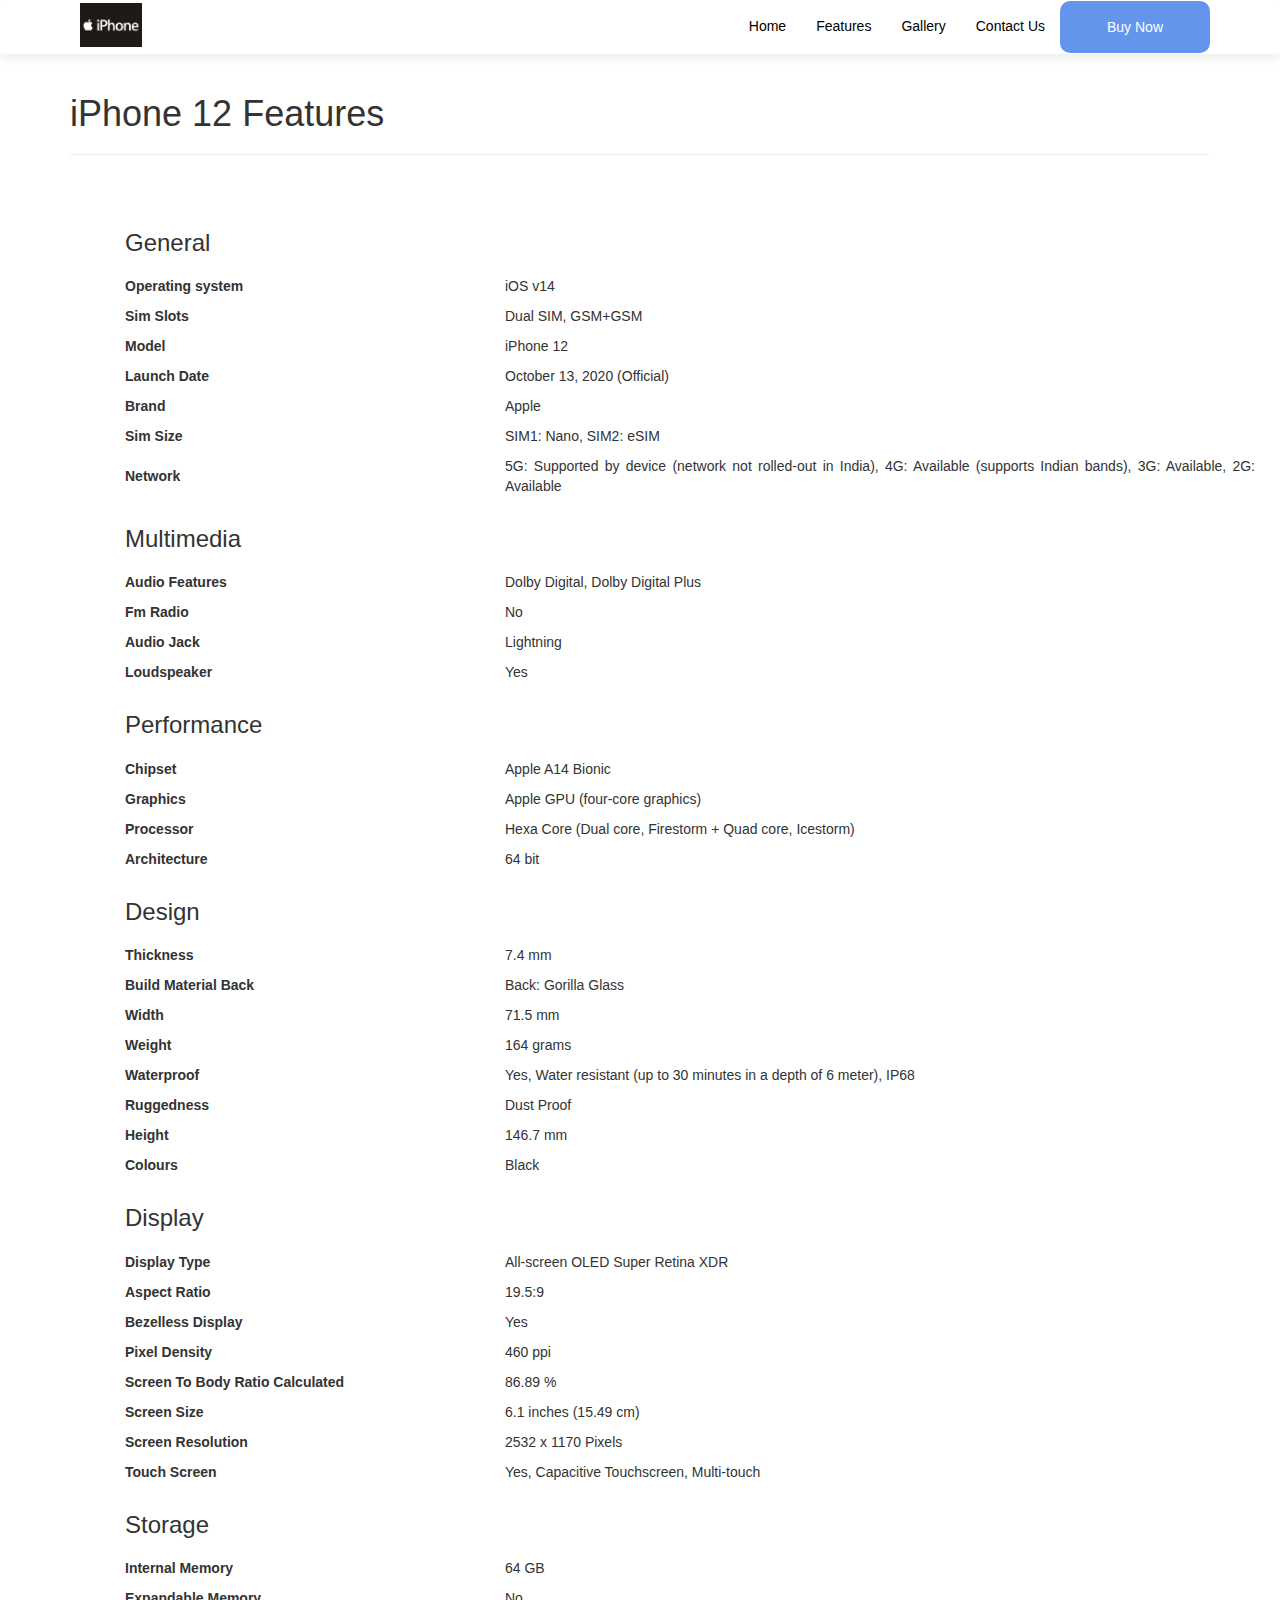
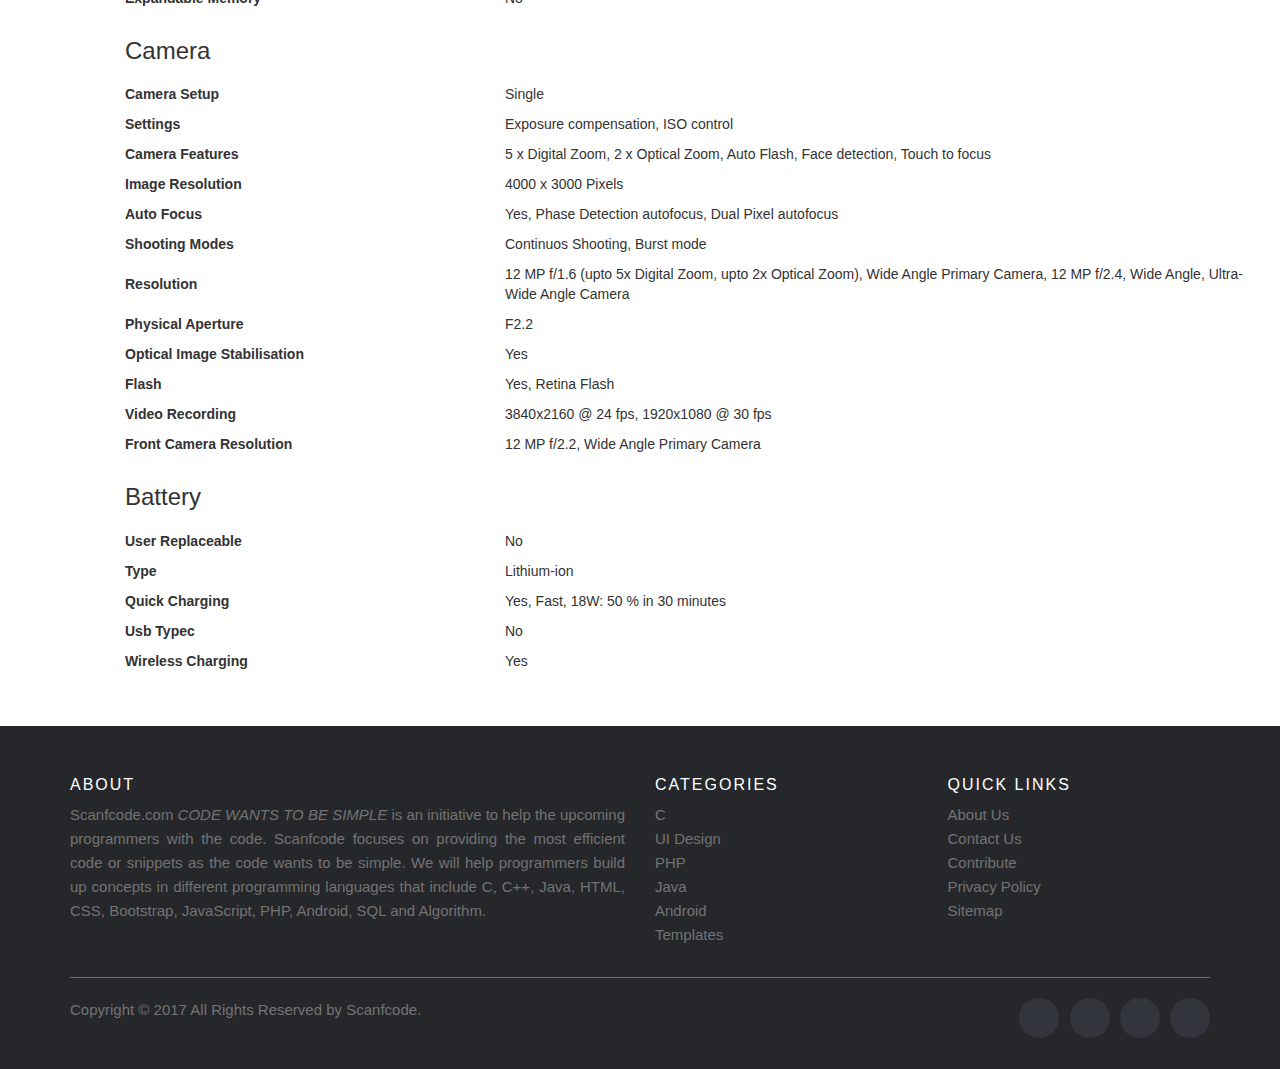
<file: HTML-CSS-BOOTSTRAP/HTML-CSS-BOOTSTRAP/features.html>
<!DOCTYPE html>
<html lang="en">

<head>
    <meta charset="UTF-8">
    <meta name="viewport" content="width=device-width, initial-scale=1.0">
    <title>iPhone 12 Information</title>
    <link rel="stylesheet" href="style.css" type="text/css">

    <!-- Latest compiled and minified CSS -->
    <link rel="stylesheet" href="https://maxcdn.bootstrapcdn.com/bootstrap/3.4.1/css/bootstrap.min.css">

    <!-- jQuery library -->
    <script src="https://ajax.googleapis.com/ajax/libs/jquery/3.5.1/jquery.min.js"></script>

    <!-- Latest compiled JavaScript -->
    <script src="https://maxcdn.bootstrapcdn.com/bootstrap/3.4.1/js/bootstrap.min.js"></script>
</head>

<body>
    <header class="header">
        <nav class="navbar navbar-style">
            <div class="container">
                <div class="navbar-header">

                    <button type="button" class="navbar-toggle" data-toggle="collapse" data-target="#micon">
                        <span class="icon-bar"></span>
                        <span class="icon-bar"></span>
                        <span class="icon-bar"></span>
                    </button>
                    <a href=""> <img class="logo" src="iphone_logo.png" alt="logo"></a>
                </div>
                <div class="collapse navbar-collapse" id="micon">
                    <ul class="nav navbar-nav navbar-right ">
                        <li>
                            <a href="index.html" style="color: black;">Home</a></li>
                        <li>
                            <a href="#" style="color: black;">Features</a></li>
                        <li>
                            <a href="gallery.html" style="color: black;">Gallery</a></li>
                        <li>
                            <a href="https://support.apple.com/en-in/contact" style="color: black;">Contact Us</a></li>
                        <li class="nav-item" role="presentation">
                            <a class="btn btn-one" href="https://www.apple.com/in/shop/buy-iphone/iphone-12">Buy Now</a></li>
                    </ul>
                </div>
            </div>
        </nav>

        <div class="container table-responsive-md">
            <h1>iPhone 12 Features</h1>
            <table class="table-style table-responsive-md">
                <tr>
                    <hr>
                    <th>
                        <h3 id="pad">General</h3>
                    </th>
                </tr>
                <tr>
                    <th class="col-sm-4" id="pad">Operating system</th>
                    <td class="col-sm-8" id="pad">iOS v14</td>
                </tr>
                <tr>
                    <th class="col-sm-4" id="pad">Sim Slots</th>
                    <td class="col-sm-8" id="pad">Dual SIM, GSM+GSM</td>
                </tr>
                <tr>
                    <th class="col-sm-4" id="pad">Model</th>
                    <td class="col-sm-8" id="pad">iPhone 12</td>
                </tr>
                <tr>
                    <th class="col-sm-4" id="pad">Launch Date</th>
                    <td class="col-sm-8" id="pad">October 13, 2020 (Official)</td>
                </tr>
                <tr>
                    <th class="col-sm-4" id="pad">Brand</th>
                    <td class="col-sm-8" id="pad">Apple</td>
                </tr>
                <tr>
                    <th class="col-sm-4" id="pad">Sim Size</th>
                    <td class="col-sm-8" id="pad">SIM1: Nano, SIM2: eSIM</td>
                </tr>
                <tr>
                    <th class="col-sm-4" id="pad">Network</th>
                    <td class="col-sm-8" id="pad" style="text-align: justify;">5G: Supported by device (network not
                        rolled-out in India), 4G:
                        Available (supports Indian bands), 3G: Available, 2G: Available</td>
                </tr>
                <tr>
                    <th>
                        <h3 id="pad">Multimedia</h3>
                    </th>
                </tr>
                <tr>
                    <th class="col-sm-4" id="pad">Audio Features</th>
                    <td class="col-sm-8" id="pad">Dolby Digital, Dolby Digital Plus</td>
                </tr>
                <tr>
                    <th class="col-sm-4" id="pad">Fm Radio</th>
                    <td class="col-sm-8" id="pad">No</td>
                </tr>
                <tr>
                    <th class="col-sm-4" id="pad">Audio Jack</th>
                    <td class="col-sm-8" id="pad">Lightning</td>
                </tr>
                <tr>
                    <th class="col-sm-4" id="pad">Loudspeaker</th>
                    <td class="col-sm-8" id="pad">Yes</td>
                </tr>

                <tr>
                    <th>
                        <h3 id="pad">Performance</h3>
                    </th>
                </tr>
                <tr>
                    <th class="col-sm-4" id="pad">Chipset</th>
                    <td class="col-sm-8" id="pad">Apple A14 Bionic</td>
                </tr>
                <tr>
                    <th class="col-sm-4" id="pad">Graphics</th>
                    <td class="col-sm-8" id="pad">Apple GPU (four-core graphics)</td>
                </tr>
                <tr>
                    <th class="col-sm-4" id="pad">Processor</th>
                    <td class="col-sm-8" id="pad">Hexa Core (Dual core, Firestorm + Quad core, Icestorm)</td>
                </tr>
                <tr>
                    <th class="col-sm-4" id="pad">Architecture</th>
                    <td class="col-sm-8" id="pad">64 bit</td>
                </tr>

                <tr>
                    <th>
                        <h3 id="pad">Design</h3>
                    </th>
                </tr>
                <tr>
                    <th class="col-sm-4" id="pad">Thickness</th>
                    <td class="col-sm-8" id="pad">7.4 mm</td>
                </tr>
                <tr>
                    <th class="col-sm-4" id="pad">Build Material Back</th>
                    <td class="col-sm-8" id="pad">Back: Gorilla Glass</td>
                </tr>
                <tr>
                    <th class="col-sm-4" id="pad">Width</th>
                    <td class="col-sm-8" id="pad">71.5 mm</td>
                </tr>
                <tr>
                    <th class="col-sm-4" id="pad">Weight</th>
                    <td class="col-sm-8" id="pad">164 grams</td>
                </tr>
                <tr>
                    <th class="col-sm-4" id="pad">Waterproof</th>
                    <td class="col-sm-8" id="pad">Yes, Water resistant (up to 30 minutes in a depth of 6 meter), IP68
                    </td>
                </tr>
                <tr>
                    <th class="col-sm-4" id="pad">Ruggedness</th>
                    <td class="col-sm-8" id="pad">Dust Proof</td>
                </tr>
                <tr>
                    <th class="col-sm-4" id="pad">Height</th>
                    <td class="col-sm-8" id="pad">146.7 mm</td>
                </tr>
                <tr>
                    <th class="col-sm-4" id="pad">Colours</th>
                    <td class="col-sm-8" id="pad">Black</td>
                </tr>

                <tr>
                    <th>
                        <h3 id="pad">Display</h3>
                    </th>
                </tr>

                <tr>
                    <th class="col-sm-4" id="pad">Display Type</th>
                    <td class="col-sm-8" id="pad">All‑screen OLED Super Retina XDR</td>
                </tr>
                <tr>
                    <th class="col-sm-4" id="pad">Aspect Ratio</th>
                    <td class="col-sm-8" id="pad">19.5:9</td>
                </tr>
                <tr>
                    <th class="col-sm-4" id="pad">Bezelless Display</th>
                    <td class="col-sm-8" id="pad">Yes</td>
                </tr>
                <tr>
                    <th class="col-sm-4" id="pad">Pixel Density</th>
                    <td class="col-sm-8" id="pad">460 ppi</td>
                </tr>
                <tr>
                    <th class="col-sm-4" id="pad">Screen To Body Ratio Calculated</th>
                    <td class="col-sm-8" id="pad">86.89 %</td>
                </tr>
                <tr>
                    <th class="col-sm-4" id="pad">Screen Size</th>
                    <td class="col-sm-8" id="pad">6.1 inches (15.49 cm)</td>
                </tr>
                <tr>
                    <th class="col-sm-4" id="pad">Screen Resolution</th>
                    <td class="col-sm-8" id="pad">2532 x 1170 Pixels</td>
                </tr>
                <tr>
                    <th class="col-sm-4" id="pad">Touch Screen</th>
                    <td class="col-sm-8" id="pad">Yes, Capacitive Touchscreen, Multi-touch</td>
                </tr>

                <tr>
                    <th>
                        <h3 id="pad">Storage</h3>
                    </th>
                </tr>
                <tr>
                    <th class="col-sm-4" id="pad">Internal Memory</th>
                    <td class="col-sm-8" id="pad">64 GB</td>
                </tr>
                <tr>
                    <th class="col-sm-4" id="pad">Expandable Memory</th>
                    <td class="col-sm-8" id="pad">No</td>
                </tr>

                <tr>
                    <th>
                        <h3 id="pad">Camera</h3>
                    </th>
                </tr>
                <tr>
                    <th class="col-sm-4" id="pad">Camera Setup</th>
                    <td class="col-sm-8" id="pad">Single</td>
                </tr>
                <tr>
                    <th class="col-sm-4" id="pad">Settings</th>
                    <td class="col-sm-8" id="pad">Exposure compensation, ISO control</td>
                </tr>
                <tr>
                    <th class="col-sm-4" id="pad">Camera Features</th>
                    <td class="col-sm-8" id="pad">5 x Digital Zoom, 2 x Optical Zoom, Auto Flash, Face detection, Touch
                        to focus</td>
                </tr>
                <tr>
                    <th class="col-sm-4" id="pad">Image Resolution</th>
                    <td class="col-sm-8" id="pad">4000 x 3000 Pixels</td>
                </tr>
                <tr>
                    <th class="col-sm-4" id="pad">Auto Focus</th>
                    <td class="col-sm-8" id="pad">Yes, Phase Detection autofocus, Dual Pixel autofocus</td>
                </tr>
                <tr>
                    <th class="col-sm-4" id="pad">Shooting Modes</th>
                    <td class="col-sm-8" id="pad">Continuos Shooting, Burst mode</td>
                </tr>
                <tr>
                    <th class="col-sm-4" id="pad">Resolution</th>
                    <td class="col-sm-8" id="pad">12 MP f/1.6 (upto 5x Digital Zoom, upto 2x Optical Zoom), Wide Angle
                        Primary Camera, 12 MP f/2.4, Wide Angle, Ultra-Wide Angle Camera</td>
                </tr>
                <tr>
                    <th class="col-sm-4" id="pad">Physical Aperture</th>
                    <td class="col-sm-8" id="pad">F2.2</td>
                </tr>
                <tr>
                    <th class="col-sm-4" id="pad">Optical Image Stabilisation</th>
                    <td class="col-sm-8" id="pad">Yes</td>
                </tr>
                <tr>
                    <th class="col-sm-4" id="pad">Flash</th>
                    <td class="col-sm-8" id="pad">Yes, Retina Flash</td>
                </tr>
                <tr>
                    <th class="col-sm-4" id="pad">Video Recording</th>
                    <td class="col-sm-8" id="pad">3840x2160 @ 24 fps, 1920x1080 @ 30 fps</td>
                </tr>
                <tr>
                    <th class="col-sm-4" id="pad">Front Camera Resolution</th>
                    <td class="col-sm-8" id="pad">12 MP f/2.2, Wide Angle Primary Camera</td>
                </tr>

                <tr>
                    <th>
                        <h3 id="pad">Battery</h3>
                    </th>
                </tr>

                <tr>
                    <th class="col-sm-4" id="pad">User Replaceable</th>
                    <td class="col-sm-8" id="pad">No</td>
                </tr>
                <tr>
                    <th class="col-sm-4" id="pad">Type</th>
                    <td class="col-sm-8" id="pad">Lithium‑ion</td>
                </tr>
                <tr>
                    <th class="col-sm-4" id="pad">Quick Charging</th>
                    <td class="col-sm-8" id="pad">Yes, Fast, 18W: 50 % in 30 minutes</td>
                </tr>
                <tr>
                    <th class="col-sm-4" id="pad">Usb Typec</th>
                    <td class="col-sm-8" id="pad">No</td>
                </tr>
                <tr>
                    <th class="col-sm-4" id="pad">Wireless Charging</th>
                    <td class="col-sm-8" id="pad">Yes</td>
                </tr>

            </table>
        </div>
        <footer class="site-footer">
            <div class="container">
              <div class="row">
                <div class="col-sm-6 col-md-6">
                  <h6>About</h6>
                  <p class="text-justify">Scanfcode.com <i>CODE WANTS TO BE SIMPLE </i> is an initiative  to help the upcoming programmers with the code. Scanfcode focuses on providing the most efficient code or snippets as the code wants to be simple. We will help programmers build up concepts in different programming languages that include C, C++, Java, HTML, CSS, Bootstrap, JavaScript, PHP, Android, SQL and Algorithm.</p>
                </div>
        
                <div class="col-xs-6 col-md-3">
                  <h6>Categories</h6>
                  <ul class="footer-links">
                    <li><a href="http://scanfcode.com/category/c-language/">C</a></li>
                    <li><a href="http://scanfcode.com/category/front-end-development/">UI Design</a></li>
                    <li><a href="http://scanfcode.com/category/back-end-development/">PHP</a></li>
                    <li><a href="http://scanfcode.com/category/java-programming-language/">Java</a></li>
                    <li><a href="http://scanfcode.com/category/android/">Android</a></li>
                    <li><a href="http://scanfcode.com/category/templates/">Templates</a></li>
                  </ul>
                </div>
        
                <div class="col-xs-6 col-md-3">
                  <h6>Quick Links</h6>
                  <ul class="footer-links">
                    <li><a href="http://scanfcode.com/about/">About Us</a></li>
                    <li><a href="http://scanfcode.com/contact/">Contact Us</a></li>
                    <li><a href="http://scanfcode.com/contribute-at-scanfcode/">Contribute</a></li>
                    <li><a href="http://scanfcode.com/privacy-policy/">Privacy Policy</a></li>
                    <li><a href="http://scanfcode.com/sitemap/">Sitemap</a></li>
                  </ul>
                </div>
              </div>
              <hr>
            </div>
            <div class="container">
              <div class="row">
                <div class="col-md-8 col-sm-6 col-xs-12">
                  <p class="copyright-text">Copyright &copy; 2017 All Rights Reserved by 
               <a href="#">Scanfcode</a>.
                  </p>
                </div>
        
                <div class="col-md-4 col-sm-6 col-xs-12">
                  <ul class="social-icons">
                    <li><a class="facebook" href="#"><i class="fa fa-facebook"></i></a></li>
                    <li><a class="twitter" href="#"><i class="fa fa-twitter"></i></a></li>
                    <li><a class="dribbble" href="#"><i class="fa fa-dribbble"></i></a></li>
                    <li><a class="linkedin" href="#"><i class="fa fa-linkedin"></i></a></li>   
                  </ul>
                </div>
              </div>
            </div>
        </footer>
    </header>

</body>

</html>
</file>
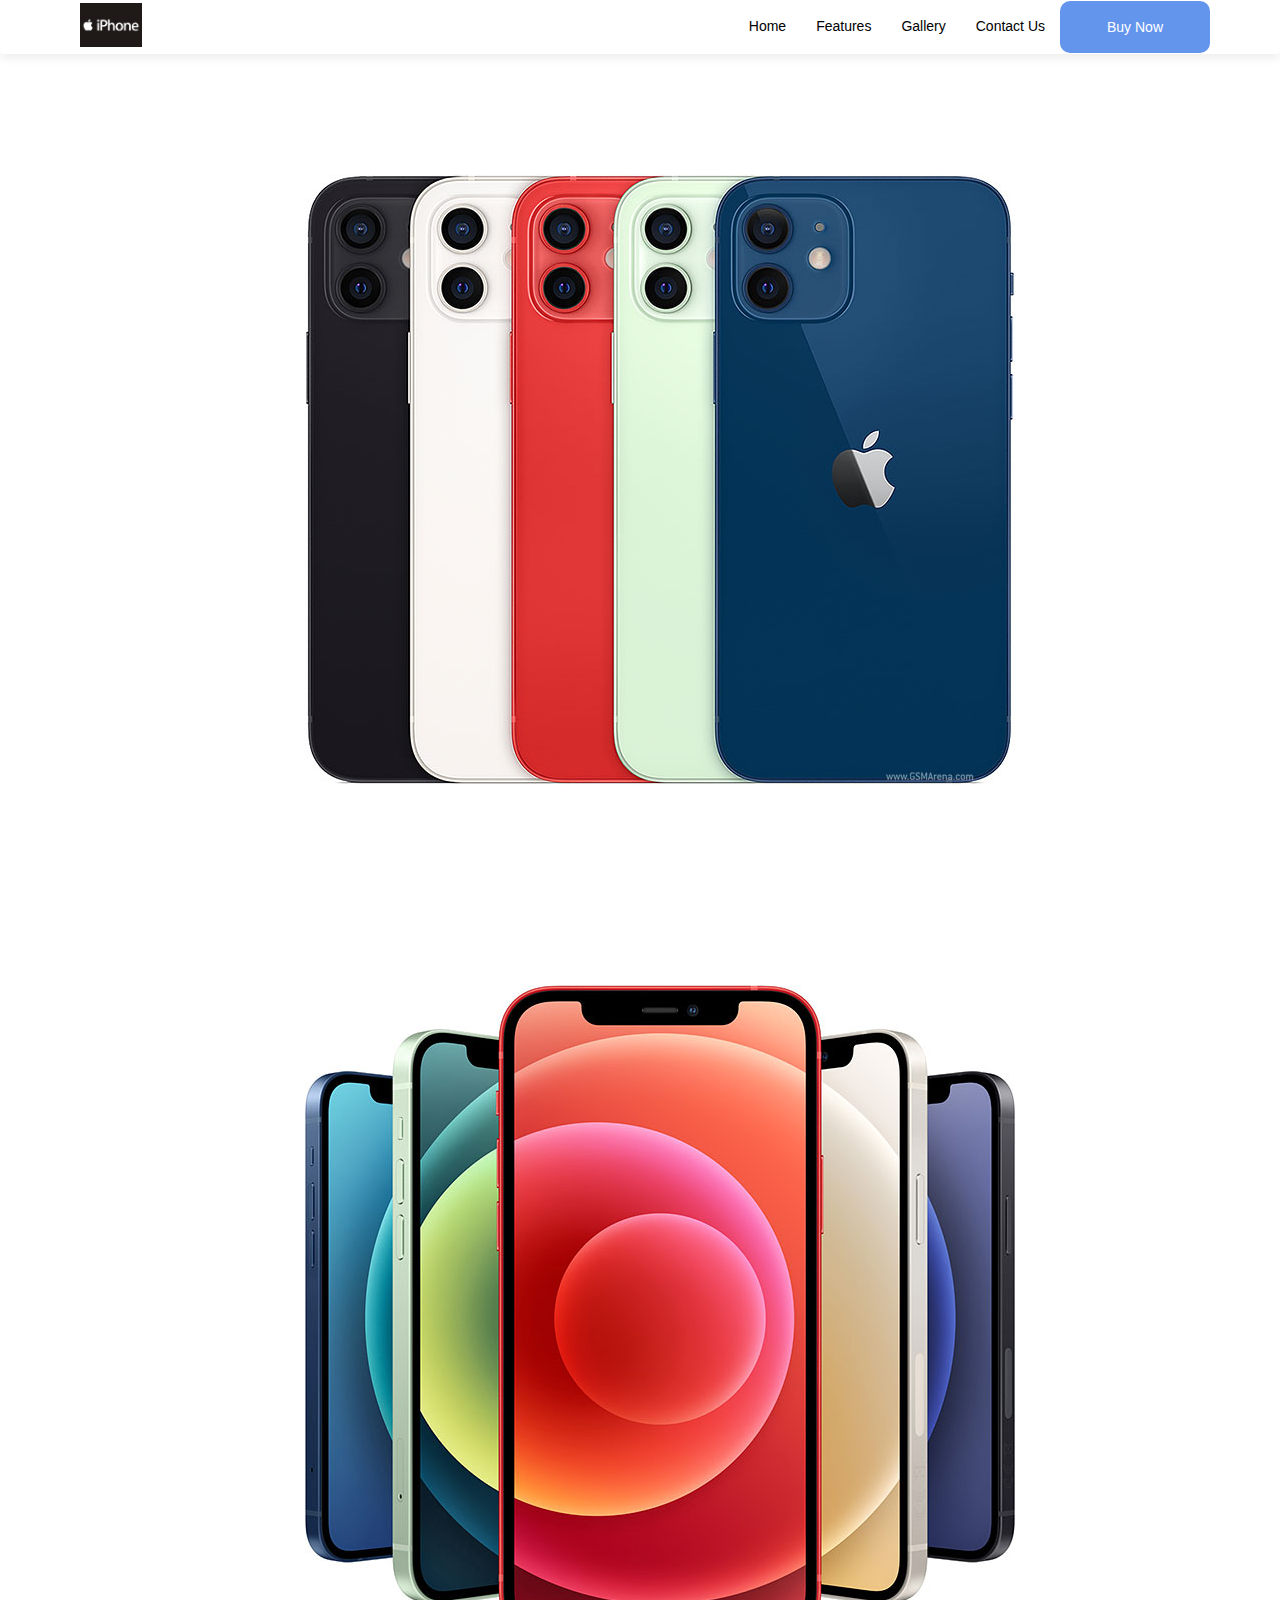
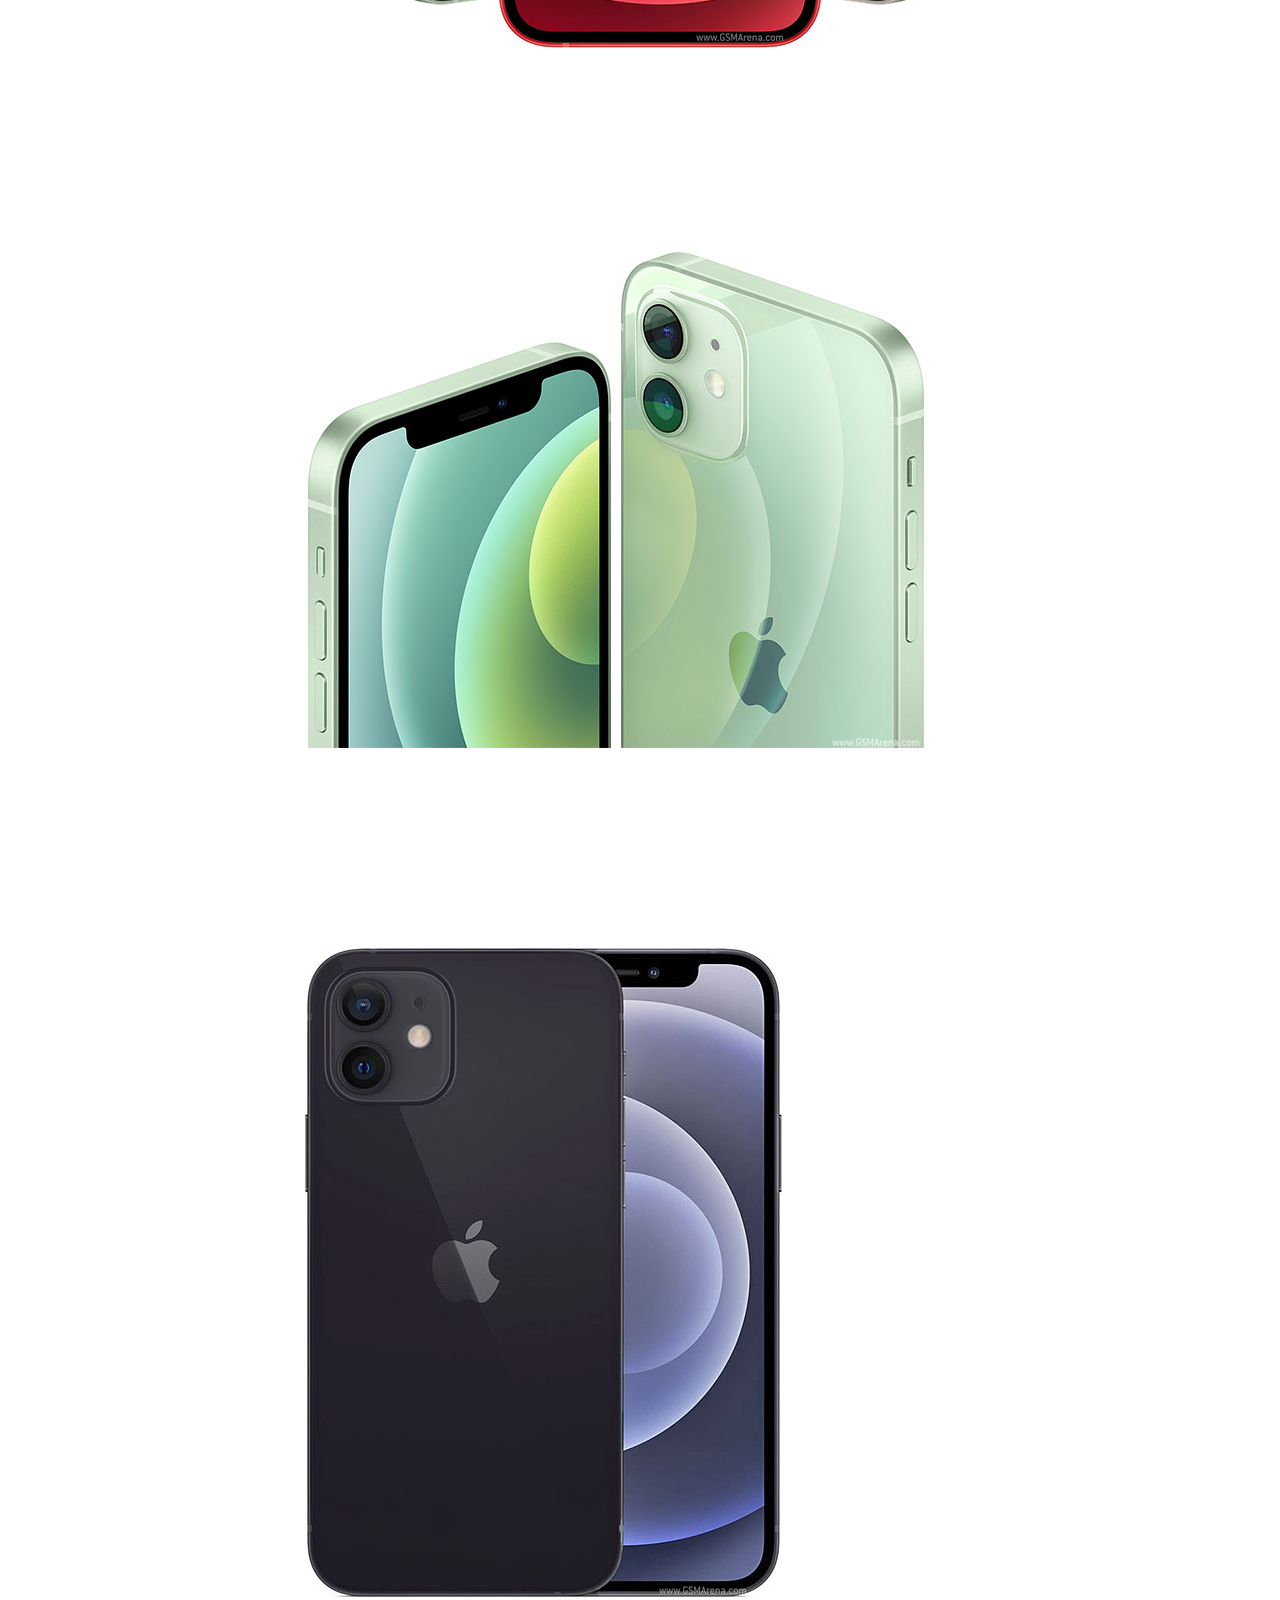
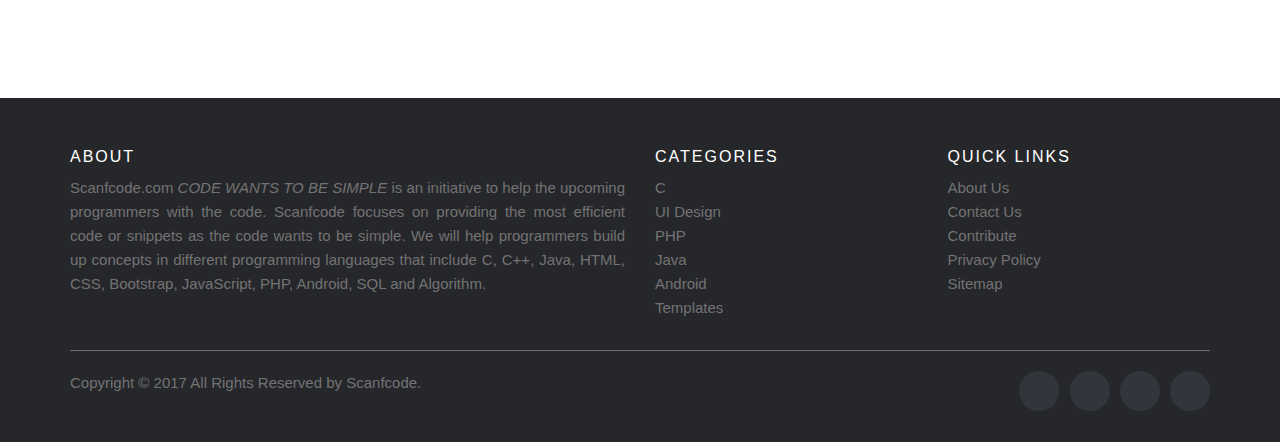
<file: HTML-CSS-BOOTSTRAP/HTML-CSS-BOOTSTRAP/gallery.html>
<!DOCTYPE html>
<html lang="en">

<head>
    <meta charset="UTF-8">
    <meta name="viewport" content="width=device-width, initial-scale=1.0">
    <title>iPhone 12 Information</title>
    <link rel="stylesheet" href="style.css" type="text/css">

    <!-- Latest compiled and minified CSS -->
    <link rel="stylesheet" href="https://maxcdn.bootstrapcdn.com/bootstrap/3.4.1/css/bootstrap.min.css">

    <!-- jQuery library -->
    <script src="https://ajax.googleapis.com/ajax/libs/jquery/3.5.1/jquery.min.js"></script>

    <!-- Latest compiled JavaScript -->
    <script src="https://maxcdn.bootstrapcdn.com/bootstrap/3.4.1/js/bootstrap.min.js"></script>
</head>

<body>
    <header class="header">
        <nav class="navbar navbar-style">
            <div class="container">
                <div class="navbar-header">

                    <button type="button" class="navbar-toggle" data-toggle="collapse" data-target="#micon">
                        <span class="icon-bar"></span>
                        <span class="icon-bar"></span>
                        <span class="icon-bar"></span>
                    </button>
                    <a href=""> <img class="logo" src="iphone_logo.png" alt="logo"></a>
                </div>
                <div class="collapse navbar-collapse" id="micon">
                    <ul class="nav navbar-nav navbar-right ">
                        <li>
                            <a href="home.html" style="color: black;">Home</a></li>
                        <li>
                            <a href="features.html" style="color: black;">Features</a></li>
                        <li>
                            <a href="#" style="color: black;">Gallery</a></li>
                        <li>
                            <a href="https://support.apple.com/en-in/contact" style="color: black;">Contact Us</a></li>
                        <li class="nav-item" role="presentation">
                            <a class="btn btn-one" href="https://www.apple.com/in/shop/buy-iphone/iphone-12">Buy Now</a></li>
                    </ul>
                </div>
            </div>
        </nav>

        <div class="container">
            <div class="row">
                <div class="gallery-info">
                    <img src="apple-iphone-12-2.jpg" alt="">
                </div>
            </div>
            <div class="row">
                <div class="gallery-info">
                    <img src="apple-iphone-12-3.jpg" alt="">
                </div>
            </div>
            <div class="row">
                <div class="gallery-info">
                    <img src="apple-iphone-12-4.jpg" alt="">
                </div>
            </div>
            <div class="row">
                <div class="gallery-info">
                    <img src="iphone12.jpg" alt="">
                </div>
            </div>
        </div>
        <footer class="site-footer">
            <div class="container">
              <div class="row">
                <div class="col-sm-6 col-md-6">
                  <h6>About</h6>
                  <p class="text-justify">Scanfcode.com <i>CODE WANTS TO BE SIMPLE </i> is an initiative  to help the upcoming programmers with the code. Scanfcode focuses on providing the most efficient code or snippets as the code wants to be simple. We will help programmers build up concepts in different programming languages that include C, C++, Java, HTML, CSS, Bootstrap, JavaScript, PHP, Android, SQL and Algorithm.</p>
                </div>
        
                <div class="col-xs-6 col-md-3">
                  <h6>Categories</h6>
                  <ul class="footer-links">
                    <li><a href="http://scanfcode.com/category/c-language/">C</a></li>
                    <li><a href="http://scanfcode.com/category/front-end-development/">UI Design</a></li>
                    <li><a href="http://scanfcode.com/category/back-end-development/">PHP</a></li>
                    <li><a href="http://scanfcode.com/category/java-programming-language/">Java</a></li>
                    <li><a href="http://scanfcode.com/category/android/">Android</a></li>
                    <li><a href="http://scanfcode.com/category/templates/">Templates</a></li>
                  </ul>
                </div>
        
                <div class="col-xs-6 col-md-3">
                  <h6>Quick Links</h6>
                  <ul class="footer-links">
                    <li><a href="http://scanfcode.com/about/">About Us</a></li>
                    <li><a href="http://scanfcode.com/contact/">Contact Us</a></li>
                    <li><a href="http://scanfcode.com/contribute-at-scanfcode/">Contribute</a></li>
                    <li><a href="http://scanfcode.com/privacy-policy/">Privacy Policy</a></li>
                    <li><a href="http://scanfcode.com/sitemap/">Sitemap</a></li>
                  </ul>
                </div>
              </div>
              <hr>
            </div>
            <div class="container">
              <div class="row">
                <div class="col-md-8 col-sm-6 col-xs-12">
                  <p class="copyright-text">Copyright &copy; 2017 All Rights Reserved by 
               <a href="#">Scanfcode</a>.
                  </p>
                </div>
        
                <div class="col-md-4 col-sm-6 col-xs-12">
                  <ul class="social-icons">
                    <li><a class="facebook" href="#"><i class="fa fa-facebook"></i></a></li>
                    <li><a class="twitter" href="#"><i class="fa fa-twitter"></i></a></li>
                    <li><a class="dribbble" href="#"><i class="fa fa-dribbble"></i></a></li>
                    <li><a class="linkedin" href="#"><i class="fa fa-linkedin"></i></a></li>   
                  </ul>
                </div>
              </div>
            </div>
        </footer>
    </header>

</body>

</html>
</file>
<file: HTML-CSS-BOOTSTRAP/style.css>
*{
    margin: 0;
    padding: 0;
}

.header
{
    height: 100vh;
}

.navbar-style
{
    box-shadow: 0 5px 10px #efefef;
}

.logo
{
    height: 48px;
    padding: 2px 10px;
}

.icon-bar
{
    background: black;
}

.big-text
{
    font-size: 52px;
    margin: 20px 0;
    color: black;
}
 a.btn
 {
     margin: 0;
     width: 150px;
     padding: 0;
     border-radius: 10px;
 }

 .btn-one
 {
     background-color: cornflowerblue;
     color: white;
 }

 a.btn:hover
 {
     background: cornflowerblue;
     border: none;
     color: black;
     box-shadow: 5px 5px 10px #999;
     transition: 0.3s;
 }

 .banner-info , .banner-image 
 {
     margin: 50px 0px;
 }

 .table-style
 {
     width: 100%;
     margin: 50px;    
 }

 #pad{
     padding: 5px;
 }

 .gallery-info
 {
     margin: 100px 0;
 }

 /* ********************************* */

 


 .site-footer
{
  position: relative;
  left: 0;
  bottom: 0;
  width: 100%;
  margin-top: 1495px;
  background-color:#26272b;
  padding:45px 0 20px;
  height: fit-content;
  font-size:15px;
  line-height:24px;
  color:#737373;
}
.site-footer hr
{
  border-top-color:#bbb;
  opacity:0.5
}
.site-footer hr.small
{
  margin:20px 0
}
.site-footer h6
{
  color:#fff;
  font-size:16px;
  text-transform:uppercase;
  margin-top:5px;
  letter-spacing:2px
}
.site-footer a
{
  color:#737373;
}
.site-footer a:hover
{
  color:#3366cc;
  text-decoration:none;
}
.footer-links
{
  padding-left:0;
  list-style:none
}
.footer-links li
{
  display:block
}
.footer-links a
{
  color:#737373
}
.footer-links a:active,.footer-links a:focus,.footer-links a:hover
{
  color:#3366cc;
  text-decoration:none;
}
.footer-links.inline li
{
  display:inline-block
}
.site-footer .social-icons
{
  text-align:right
}
.site-footer .social-icons a
{
  width:40px;
  height:40px;
  line-height:40px;
  margin-left:6px;
  margin-right:0;
  border-radius:100%;
  background-color:#33353d
}
.copyright-text
{
  margin:0
}
@media (max-width:991px)
{
  .site-footer [class^=col-]
  {
    margin-bottom:30px
  }
}
@media (max-width:767px)
{
  .site-footer
  {
    padding-bottom:0
  }
  .site-footer .copyright-text,.site-footer .social-icons
  {
    text-align:center
  }
}
.social-icons
{
  padding-left:0;
  margin-bottom:0;
  list-style:none
}
.social-icons li
{
  display:inline-block;
  margin-bottom:4px
}
.social-icons li.title
{
  margin-right:15px;
  text-transform:uppercase;
  color:#96a2b2;
  font-weight:700;
  font-size:13px
}
.social-icons a{
  background-color:#eceeef;
  color:#818a91;
  font-size:16px;
  display:inline-block;
  line-height:44px;
  width:44px;
  height:44px;
  text-align:center;
  margin-right:8px;
  border-radius:100%;
  -webkit-transition:all .2s linear;
  -o-transition:all .2s linear;
  transition:all .2s linear
}
.social-icons a:active,.social-icons a:focus,.social-icons a:hover
{
  color:#fff;
  background-color:#29aafe
}
.social-icons.size-sm a
{
  line-height:34px;
  height:34px;
  width:34px;
  font-size:14px
}
.social-icons a.facebook:hover
{
  background-color:#3b5998
}
.social-icons a.twitter:hover
{
  background-color:#00aced
}
.social-icons a.linkedin:hover
{
  background-color:#007bb6
}
.social-icons a.dribbble:hover
{
  background-color:#ea4c89
}
@media (max-width:767px)
{
  .social-icons li.title
  {
    display:block;
    margin-right:0;
    font-weight:600
  }
}
</file>
<file: HTML-CSS-BOOTSTRAP/HTML-CSS-BOOTSTRAP/style.css>
*{
    margin: 0;
    padding: 0;
}

.header
{
    height: 100vh;
}

.navbar-style
{
    box-shadow: 0 5px 10px #efefef;
}

.logo
{
    height: 48px;
    padding: 2px 10px;
}

.icon-bar
{
    background: black;
}

.big-text
{
    font-size: 52px;
    margin: 20px 0;
    color: black;
}
 a.btn
 {
     margin: 0;
     width: 150px;
     padding: 0;
     border-radius: 10px;
 }

 .btn-one
 {
     background-color: cornflowerblue;
     color: white;
 }

 a.btn:hover
 {
     background: cornflowerblue;
     border: none;
     color: black;
     box-shadow: 5px 5px 10px #999;
     transition: 0.3s;
 }

 .banner-info , .banner-image 
 {
     margin: 30px 0;
 }

 .table-style
 {
     width: 100%;
     margin: 50px;    
 }

 #pad{
     padding: 5px;
 }

 .gallery-info
 {
     margin: 100px 250px;
 }

 /* ********************************* */

 


 .site-footer
{
  background-color:#26272b;
  padding:45px 0 20px;
  font-size:15px;
  line-height:24px;
  color:#737373;
}
.site-footer hr
{
  border-top-color:#bbb;
  opacity:0.5
}
.site-footer hr.small
{
  margin:20px 0
}
.site-footer h6
{
  color:#fff;
  font-size:16px;
  text-transform:uppercase;
  margin-top:5px;
  letter-spacing:2px
}
.site-footer a
{
  color:#737373;
}
.site-footer a:hover
{
  color:#3366cc;
  text-decoration:none;
}
.footer-links
{
  padding-left:0;
  list-style:none
}
.footer-links li
{
  display:block
}
.footer-links a
{
  color:#737373
}
.footer-links a:active,.footer-links a:focus,.footer-links a:hover
{
  color:#3366cc;
  text-decoration:none;
}
.footer-links.inline li
{
  display:inline-block
}
.site-footer .social-icons
{
  text-align:right
}
.site-footer .social-icons a
{
  width:40px;
  height:40px;
  line-height:40px;
  margin-left:6px;
  margin-right:0;
  border-radius:100%;
  background-color:#33353d
}
.copyright-text
{
  margin:0
}
@media (max-width:991px)
{
  .site-footer [class^=col-]
  {
    margin-bottom:30px
  }
}
@media (max-width:767px)
{
  .site-footer
  {
    padding-bottom:0
  }
  .site-footer .copyright-text,.site-footer .social-icons
  {
    text-align:center
  }
}
.social-icons
{
  padding-left:0;
  margin-bottom:0;
  list-style:none
}
.social-icons li
{
  display:inline-block;
  margin-bottom:4px
}
.social-icons li.title
{
  margin-right:15px;
  text-transform:uppercase;
  color:#96a2b2;
  font-weight:700;
  font-size:13px
}
.social-icons a{
  background-color:#eceeef;
  color:#818a91;
  font-size:16px;
  display:inline-block;
  line-height:44px;
  width:44px;
  height:44px;
  text-align:center;
  margin-right:8px;
  border-radius:100%;
  -webkit-transition:all .2s linear;
  -o-transition:all .2s linear;
  transition:all .2s linear
}
.social-icons a:active,.social-icons a:focus,.social-icons a:hover
{
  color:#fff;
  background-color:#29aafe
}
.social-icons.size-sm a
{
  line-height:34px;
  height:34px;
  width:34px;
  font-size:14px
}
.social-icons a.facebook:hover
{
  background-color:#3b5998
}
.social-icons a.twitter:hover
{
  background-color:#00aced
}
.social-icons a.linkedin:hover
{
  background-color:#007bb6
}
.social-icons a.dribbble:hover
{
  background-color:#ea4c89
}
@media (max-width:767px)
{
  .social-icons li.title
  {
    display:block;
    margin-right:0;
    font-weight:600
  }
}
</file>
